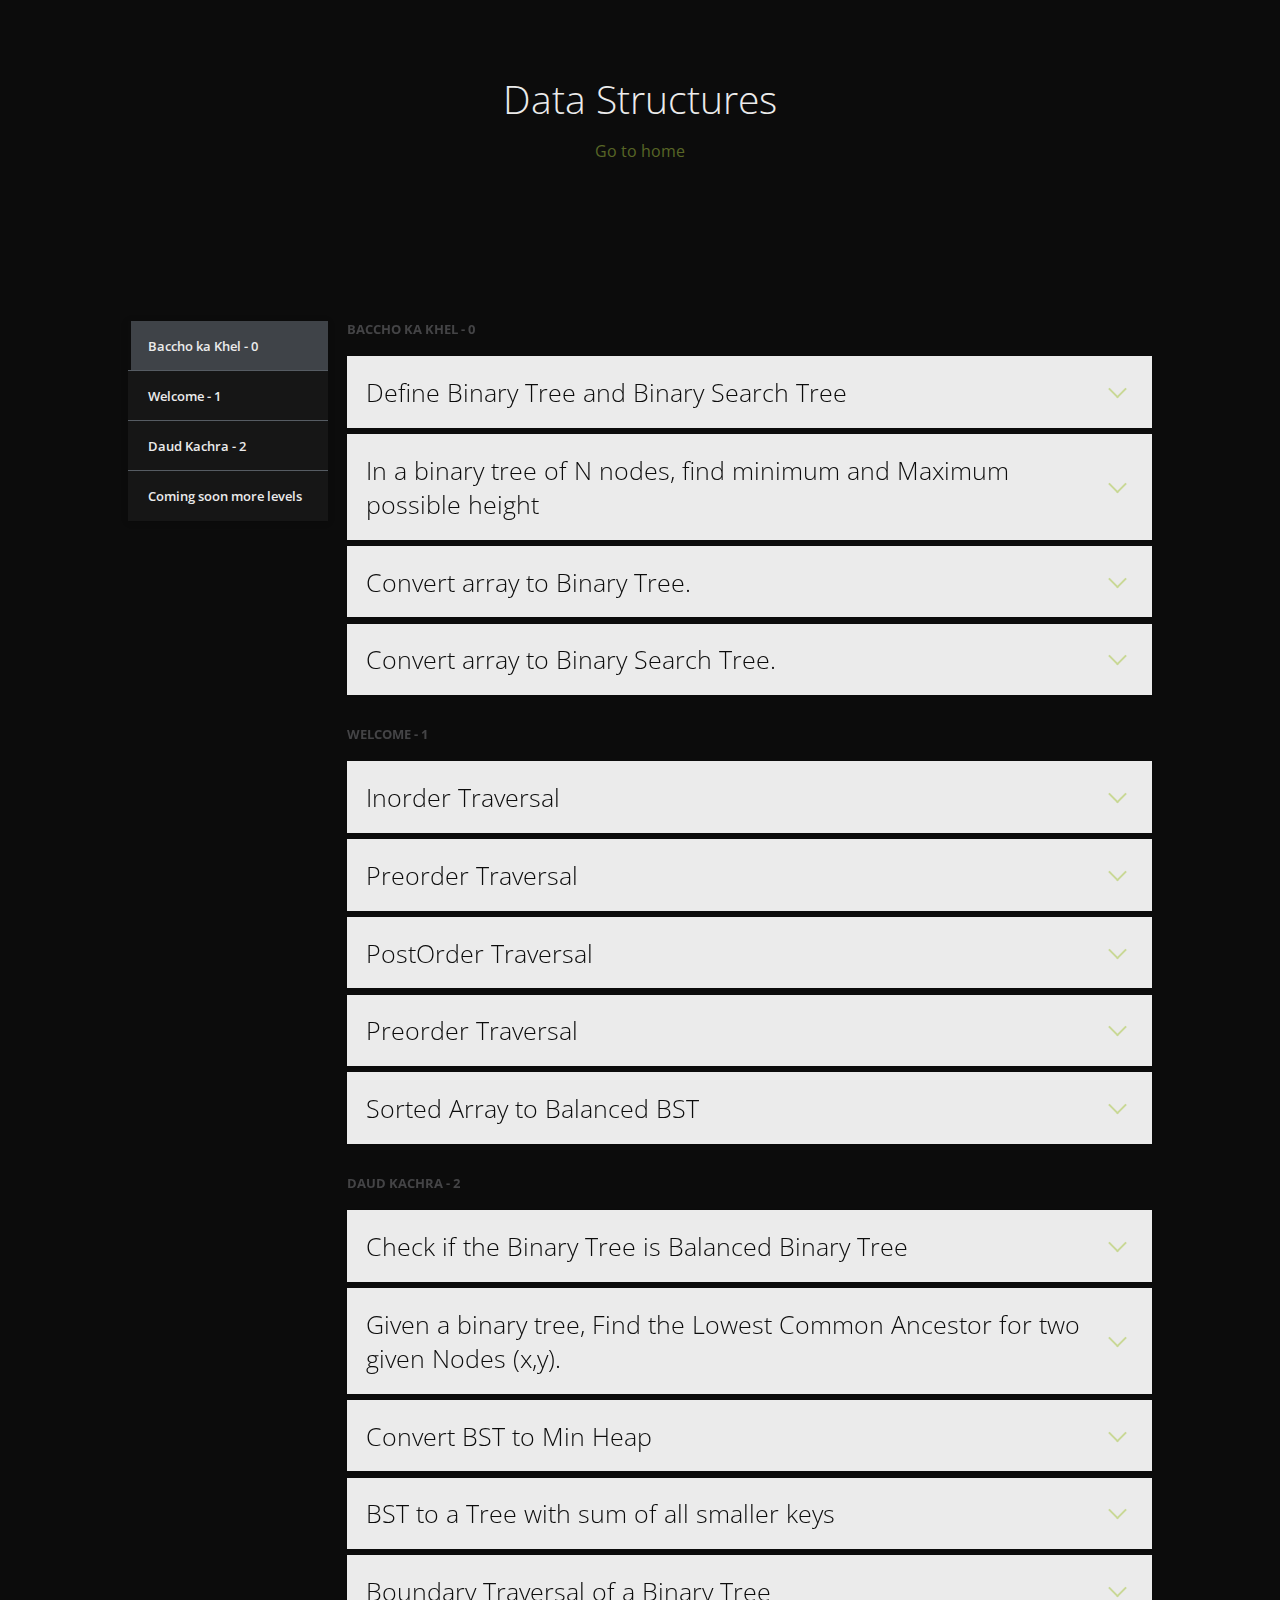
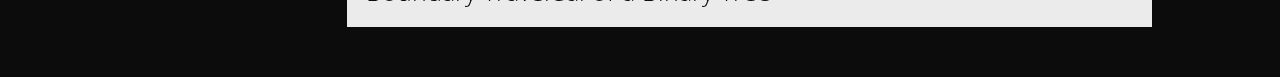
<file: components/ds/dsa-tree.html>
<!doctype html>
<html lang="en">
<head>
  <meta charset="UTF-8">
  <meta name="viewport" content="width=device-width, initial-scale=1">
  <script>document.getElementsByTagName("html")[0].className += " js";</script>
  <link rel="stylesheet" href="assets/css/style.css">
  <title>Everything Interview</title>
</head>
<body>
<header class="cd-header flex flex-column flex-center">
  <div class="text-component text-center">
    <h1>Data Structures</h1>
    <p><a class="cd-article-link" style="text-decoration: none;" href="../../index.html">Go to home</a></p>
  </div>
</header>

<section class="cd-faq js-cd-faq container max-width-md margin-top-lg margin-bottom-lg">
	<ul class="cd-faq__categories">
		<li><a class="cd-faq__category cd-faq__category-selected truncate" href="#basics">Baccho ka Khel - 0</a></li>
		<li><a class="cd-faq__category truncate" href="#mobile">Welcome - 1</a></li>
		<li><a class="cd-faq__category truncate" href="#account">Daud Kachra - 2</a></li>
		<li><a class="cd-faq__category truncate" href="#payments">Coming soon more levels</a></li>
	</ul> <!-- cd-faq__categories -->

	<div class="cd-faq__items">
		<ul id="basics" class="cd-faq__group">
			<li class="cd-faq__title"><h2>Baccho ka Khel - 0</h2></li>
			<li class="cd-faq__item">
				<a class="cd-faq__trigger" href="#0"><span>Define Binary Tree and Binary Search Tree</span></a>
				<div class="cd-faq__content">
          <div class="text-component">
            <p>Tell the difference between them too.</p>
          </div>
				</div> <!-- cd-faq__content -->
			</li>

			<li class="cd-faq__item">
				<a class="cd-faq__trigger" href="#0"><span>In a binary tree of N nodes, find <b>minimum</b> and <b>Maximum</b> possible height</span></a>
				<div class="cd-faq__content">
          <div class="text-component">
            <p>Hint: Formulas are given on GFG</p>
          </div>
				</div> <!-- cd-faq__content -->
			</li>

			<li class="cd-faq__item">
				<a class="cd-faq__trigger" href="#0"><span>Convert array to Binary Tree.</span></a>
				<div class="cd-faq__content">
          <div class="text-component">
            <p>Given an array int[] arr. Form a Binary Tree from the values of the array</p>
          </div>
				</div> <!-- cd-faq__content -->
			</li>

			<li class="cd-faq__item">
				<a class="cd-faq__trigger" href="#0"><span>Convert array to Binary Search Tree.</span></a>
				<div class="cd-faq__content">
          <div class="text-component">
            <p>Given an array int[] arr. Form a Binary Search Tree from the values of the array</p>
          </div>
				</div> <!-- cd-faq__content -->
			</li>
		</ul> <!-- cd-faq__group -->

		<ul id="mobile" class="cd-faq__group">
			<li class="cd-faq__title"><h2>Welcome  - 1 </h2></li>
			<li class="cd-faq__item">
				<a class="cd-faq__trigger" href="#0"><span>Inorder Traversal</span></a>
				<div class="cd-faq__content">
          <div class="text-component">
            <p>Given a BST, find inorder traversal and make a flow chart</p>
          </div>
				</div> <!-- cd-faq__content -->
			</li>

			<li class="cd-faq__item">
				<a class="cd-faq__trigger" href="#0"><span>Preorder Traversal</span></a>
				<div class="cd-faq__content">
          <div class="text-component">
            <p>Given a BST, find Preorder traversal and make a flow chart</p>
          </div>
				</div> <!-- cd-faq__content -->
			</li>

			<li class="cd-faq__item">
				<a class="cd-faq__trigger" href="#0"><span>PostOrder Traversal </span></a>
				<div class="cd-faq__content">
          <div class="text-component">
            <p>Given a BST, find Postorder traversal and make a flow chart</p>
          </div>
				</div> <!-- cd-faq__content -->
			</li>

			<li class="cd-faq__item">
				<a class="cd-faq__trigger" href="#0"><span>Preorder Traversal</span></a>
				<div class="cd-faq__content">
          <div class="text-component">
            <p>Given a BST, find Preorder traversal and make a flow chart</p>
          </div>
				</div> <!-- cd-faq__content -->
			</li>
			<li class="cd-faq__item">
				<a class="cd-faq__trigger" href="#0"><span>Sorted Array to Balanced BST</span></a>
				<div class="cd-faq__content">
          <div class="text-component">
            <p>Given a sorted array. Write a function that creates a Balanced Binary Search Tree using array elements.</p>
          </div>
				</div> <!-- cd-faq__content -->
			</li>
		</ul> <!-- cd-faq__group -->

		<ul id="account" class="cd-faq__group">
			<li class="cd-faq__title"><h2>Daud Kachra - 2</h2></li>
			<li class="cd-faq__item">
				<a class="cd-faq__trigger" href="#0"><span>Check if the Binary Tree is Balanced Binary Tree</span></a>
				<div class="cd-faq__content">
          <div class="text-component">
            <p> Check whether the given Binary Tree is a Balanced Binary Tree or not. A binary tree is balanced if, for all nodes in the tree, the difference between left and right subtree height is not more than 1.</p>
          </div>
				</div> <!-- cd-faq__content -->
			</li>

			<li class="cd-faq__item">
				<a class="cd-faq__trigger" href="#0"><span>Given a binary tree, Find the Lowest Common Ancestor for two given Nodes (x,y).</span></a>
				<div class="cd-faq__content">
          <div class="text-component">
            <p>Lowest Common Ancestor(LCA): The lowest common ancestor is defined between two nodes x and y as the lowest node in T that has both x and y as descendants (where we allow a node to be a descendant of itself.</p>
          </div>
				</div> <!-- cd-faq__content -->
			</li>

			<li class="cd-faq__item">
				<a class="cd-faq__trigger" href="#0"><span>Convert BST to Min Heap</span></a>
				<div class="cd-faq__content">
          <div class="text-component">
            <p>Given a binary search tree which is also a complete binary tree. The problem is to convert the given BST into a Min Heap with the condition that all the values in the left subtree of a node should be less than all the values in the right subtree of the node. This condition is applied on all the nodes in the so converted Min Heap. </p>
          </div>
				</div> <!-- cd-faq__content -->
			</li>

			<li class="cd-faq__item">
				<a class="cd-faq__trigger" href="#0"><span>BST to a Tree with sum of all smaller keys</span></a>
				<div class="cd-faq__content">
          <div class="text-component">
            <p>Given a Binary Search Tree(BST), convert it to a Binary Tree such that every key of the original BST is changed to key plus sum of all smaller keys in BST.
				Given a BST with N Nodes we have to convert into Binary Tree </p>
          </div>
				</div> <!-- cd-faq__content -->
			</li>
			<li class="cd-faq__item">
				<a class="cd-faq__trigger" href="#0"><span>Boundary Traversal of a Binary Tree</span></a>
				<div class="cd-faq__content">
          <div class="text-component">
            <p>Write a program for the Anti-Clockwise Boundary traversal of a binary tree.</p>
          </div>
				</div> <!-- cd-faq__content -->
			</li>
		</ul> <!-- cd-faq__group -->


		

		
	</div> 

	<a href="#0" class="cd-faq__close-panel text-replace">Close</a>
  
  <div class="cd-faq__overlay" aria-hidden="true"></div>
</section> <!-- cd-faq -->
<script src="assets/js/util.js"></script> <!-- util functions included in the CodyHouse framework -->
<script src="assets/js/main.js"></script> 
</body>
</html>
</file>
<file: components/ds/assets/css/style.css>
@import url("https://fonts.googleapis.com/css?family=Open+Sans:400,300,600,700");
*,
*::after,
*::before {
  box-sizing: inherit;
}
* {
  font: inherit;
}
html,
body,
div,
span,
applet,
object,
iframe,
h1,
h2,
h3,
h4,
h5,
h6,
p,
blockquote,
pre,
a,
abbr,
acronym,
address,
big,
cite,
code,
del,
dfn,
em,
img,
ins,
kbd,
q,
s,
samp,
small,
strike,
strong,
sub,
sup,
tt,
var,
b,
u,
i,
center,
dl,
dt,
dd,
ol,
ul,
li,
fieldset,
form,
label,
legend,
table,
caption,
tbody,
tfoot,
thead,
tr,
th,
td,
article,
aside,
canvas,
details,
embed,
figure,
figcaption,
footer,
header,
hgroup,
menu,
nav,
output,
ruby,
section,
summary,
time,
mark,
audio,
video,
hr {
  margin: 0;
  padding: 0;
  border: 0;
}
html {
  box-sizing: border-box;
}
body {
  background-color: hsl(0, 0%, 100%);
  background-color: var(--color-bg, white);
}
article,
aside,
details,
figcaption,
figure,
footer,
header,
hgroup,
menu,
nav,
section,
main,
form legend {
  display: block;
}
ol,
ul {
  list-style: none;
}
blockquote,
q {
  quotes: none;
}
button,
input,
textarea,
select {
  margin: 0;
}
.btn,
.form-control,
.link,
.reset {
  background-color: transparent;
  padding: 0;
  border: 0;
  border-radius: 0;
  color: inherit;
  line-height: inherit;
  -webkit-appearance: none;
  -moz-appearance: none;
  appearance: none;
}
select.form-control::-ms-expand {
  display: none;
}
textarea {
  resize: vertical;
  overflow: auto;
  vertical-align: top;
}
input::-ms-clear {
  display: none;
}
table {
  border-collapse: collapse;
  border-spacing: 0;
}
img,
video,
svg {
  max-width: 100%;
}
[data-theme] {
  background-color: #0c0c0c;
  background-color: var(--color-bg, #0c0c0c);
  color: hsl(240, 4%, 20%);
  color: var(--color-contrast-high, #313135);
}
:root {
  --space-unit: 1em;
  --space-xxxxs: calc(0.125 * var(--space-unit));
  --space-xxxs: calc(0.25 * var(--space-unit));
  --space-xxs: calc(0.375 * var(--space-unit));
  --space-xs: calc(0.5 * var(--space-unit));
  --space-sm: calc(0.75 * var(--space-unit));
  --space-md: calc(1.25 * var(--space-unit));
  --space-lg: calc(2 * var(--space-unit));
  --space-xl: calc(3.25 * var(--space-unit));
  --space-xxl: calc(5.25 * var(--space-unit));
  --space-xxxl: calc(8.5 * var(--space-unit));
  --space-xxxxl: calc(13.75 * var(--space-unit));
  --component-padding: var(--space-md);
}
:root {
  --max-width-xxs: 32rem;
  --max-width-xs: 38rem;
  --max-width-sm: 48rem;
  --max-width-md: 64rem;
  --max-width-lg: 80rem;
  --max-width-xl: 90rem;
  --max-width-xxl: 120rem;
}
.container {
  width: calc(100% - 1.25em);
  width: calc(100% - 2 * var(--component-padding));
  margin-left: auto;
  margin-right: auto;
}
.max-width-xxs {
  max-width: 32rem;
  max-width: var(--max-width-xxs);
}
.max-width-xs {
  max-width: 38rem;
  max-width: var(--max-width-xs);
}
.max-width-sm {
  max-width: 48rem;
  max-width: var(--max-width-sm);
}
.max-width-md {
  max-width: 64rem;
  max-width: var(--max-width-md);
}
.max-width-lg {
  max-width: 80rem;
  max-width: var(--max-width-lg);
}
.max-width-xl {
  max-width: 90rem;
  max-width: var(--max-width-xl);
}
.max-width-xxl {
  max-width: 120rem;
  max-width: var(--max-width-xxl);
}
.max-width-adaptive-sm {
  max-width: 38rem;
  max-width: var(--max-width-xs);
}
@media (min-width: 64rem) {
  .max-width-adaptive-sm {
    max-width: 48rem;
    max-width: var(--max-width-sm);
  }
}
.max-width-adaptive-md {
  max-width: 38rem;
  max-width: var(--max-width-xs);
}
@media (min-width: 64rem) {
  .max-width-adaptive-md {
    max-width: 64rem;
    max-width: var(--max-width-md);
  }
}
.max-width-adaptive,
.max-width-adaptive-lg {
  max-width: 38rem;
  max-width: var(--max-width-xs);
}
@media (min-width: 64rem) {
  .max-width-adaptive,
  .max-width-adaptive-lg {
    max-width: 64rem;
    max-width: var(--max-width-md);
  }
}
@media (min-width: 90rem) {
  .max-width-adaptive,
  .max-width-adaptive-lg {
    max-width: 80rem;
    max-width: var(--max-width-lg);
  }
}
.max-width-adaptive-xl {
  max-width: 38rem;
  max-width: var(--max-width-xs);
}
@media (min-width: 64rem) {
  .max-width-adaptive-xl {
    max-width: 64rem;
    max-width: var(--max-width-md);
  }
}
@media (min-width: 90rem) {
  .max-width-adaptive-xl {
    max-width: 90rem;
    max-width: var(--max-width-xl);
  }
}
.grid {
  --grid-gap: 0px;
  display: -ms-flexbox;
  display: flex;
  -ms-flex-wrap: wrap;
  flex-wrap: wrap;
}
.grid > * {
  -ms-flex-preferred-size: 100%;
  flex-basis: 100%;
}
[class*="grid-gap"] {
  margin-bottom: 1em * -1;
  margin-bottom: calc(var(--grid-gap, 1em) * -1);
  margin-right: 1em * -1;
  margin-right: calc(var(--grid-gap, 1em) * -1);
}
[class*="grid-gap"] > * {
  margin-bottom: 1em;
  margin-bottom: var(--grid-gap, 1em);
  margin-right: 1em;
  margin-right: var(--grid-gap, 1em);
}
.grid-gap-xxxxs {
  --grid-gap: var(--space-xxxxs);
}
.grid-gap-xxxs {
  --grid-gap: var(--space-xxxs);
}
.grid-gap-xxs {
  --grid-gap: var(--space-xxs);
}
.grid-gap-xs {
  --grid-gap: var(--space-xs);
}
.grid-gap-sm {
  --grid-gap: var(--space-sm);
}
.grid-gap-md {
  --grid-gap: var(--space-md);
}
.grid-gap-lg {
  --grid-gap: var(--space-lg);
}
.grid-gap-xl {
  --grid-gap: var(--space-xl);
}
.grid-gap-xxl {
  --grid-gap: var(--space-xxl);
}
.grid-gap-xxxl {
  --grid-gap: var(--space-xxxl);
}
.grid-gap-xxxxl {
  --grid-gap: var(--space-xxxxl);
}
.col {
  -ms-flex-positive: 1;
  flex-grow: 1;
  -ms-flex-preferred-size: 0;
  flex-basis: 0;
  max-width: 100%;
}
.col-1 {
  -ms-flex-preferred-size: calc(8.33% - 0.01px - 1em);
  -ms-flex-preferred-size: calc(8.33% - 0.01px - var(--grid-gap, 1em));
  flex-basis: calc(8.33% - 0.01px - 1em);
  flex-basis: calc(8.33% - 0.01px - var(--grid-gap, 1em));
  max-width: calc(8.33% - 0.01px - 1em);
  max-width: calc(8.33% - 0.01px - var(--grid-gap, 1em));
}
.col-2 {
  -ms-flex-preferred-size: calc(16.66% - 0.01px - 1em);
  -ms-flex-preferred-size: calc(16.66% - 0.01px - var(--grid-gap, 1em));
  flex-basis: calc(16.66% - 0.01px - 1em);
  flex-basis: calc(16.66% - 0.01px - var(--grid-gap, 1em));
  max-width: calc(16.66% - 0.01px - 1em);
  max-width: calc(16.66% - 0.01px - var(--grid-gap, 1em));
}
.col-3 {
  -ms-flex-preferred-size: calc(25% - 0.01px - 1em);
  -ms-flex-preferred-size: calc(25% - 0.01px - var(--grid-gap, 1em));
  flex-basis: calc(25% - 0.01px - 1em);
  flex-basis: calc(25% - 0.01px - var(--grid-gap, 1em));
  max-width: calc(25% - 0.01px - 1em);
  max-width: calc(25% - 0.01px - var(--grid-gap, 1em));
}
.col-4 {
  -ms-flex-preferred-size: calc(33.33% - 0.01px - 1em);
  -ms-flex-preferred-size: calc(33.33% - 0.01px - var(--grid-gap, 1em));
  flex-basis: calc(33.33% - 0.01px - 1em);
  flex-basis: calc(33.33% - 0.01px - var(--grid-gap, 1em));
  max-width: calc(33.33% - 0.01px - 1em);
  max-width: calc(33.33% - 0.01px - var(--grid-gap, 1em));
}
.col-5 {
  -ms-flex-preferred-size: calc(41.66% - 0.01px - 1em);
  -ms-flex-preferred-size: calc(41.66% - 0.01px - var(--grid-gap, 1em));
  flex-basis: calc(41.66% - 0.01px - 1em);
  flex-basis: calc(41.66% - 0.01px - var(--grid-gap, 1em));
  max-width: calc(41.66% - 0.01px - 1em);
  max-width: calc(41.66% - 0.01px - var(--grid-gap, 1em));
}
.col-6 {
  -ms-flex-preferred-size: calc(50% - 0.01px - 1em);
  -ms-flex-preferred-size: calc(50% - 0.01px - var(--grid-gap, 1em));
  flex-basis: calc(50% - 0.01px - 1em);
  flex-basis: calc(50% - 0.01px - var(--grid-gap, 1em));
  max-width: calc(50% - 0.01px - 1em);
  max-width: calc(50% - 0.01px - var(--grid-gap, 1em));
}
.col-7 {
  -ms-flex-preferred-size: calc(58.33% - 0.01px - 1em);
  -ms-flex-preferred-size: calc(58.33% - 0.01px - var(--grid-gap, 1em));
  flex-basis: calc(58.33% - 0.01px - 1em);
  flex-basis: calc(58.33% - 0.01px - var(--grid-gap, 1em));
  max-width: calc(58.33% - 0.01px - 1em);
  max-width: calc(58.33% - 0.01px - var(--grid-gap, 1em));
}
.col-8 {
  -ms-flex-preferred-size: calc(66.66% - 0.01px - 1em);
  -ms-flex-preferred-size: calc(66.66% - 0.01px - var(--grid-gap, 1em));
  flex-basis: calc(66.66% - 0.01px - 1em);
  flex-basis: calc(66.66% - 0.01px - var(--grid-gap, 1em));
  max-width: calc(66.66% - 0.01px - 1em);
  max-width: calc(66.66% - 0.01px - var(--grid-gap, 1em));
}
.col-9 {
  -ms-flex-preferred-size: calc(75% - 0.01px - 1em);
  -ms-flex-preferred-size: calc(75% - 0.01px - var(--grid-gap, 1em));
  flex-basis: calc(75% - 0.01px - 1em);
  flex-basis: calc(75% - 0.01px - var(--grid-gap, 1em));
  max-width: calc(75% - 0.01px - 1em);
  max-width: calc(75% - 0.01px - var(--grid-gap, 1em));
}
.col-10 {
  -ms-flex-preferred-size: calc(83.33% - 0.01px - 1em);
  -ms-flex-preferred-size: calc(83.33% - 0.01px - var(--grid-gap, 1em));
  flex-basis: calc(83.33% - 0.01px - 1em);
  flex-basis: calc(83.33% - 0.01px - var(--grid-gap, 1em));
  max-width: calc(83.33% - 0.01px - 1em);
  max-width: calc(83.33% - 0.01px - var(--grid-gap, 1em));
}
.col-11 {
  -ms-flex-preferred-size: calc(91.66% - 0.01px - 1em);
  -ms-flex-preferred-size: calc(91.66% - 0.01px - var(--grid-gap, 1em));
  flex-basis: calc(91.66% - 0.01px - 1em);
  flex-basis: calc(91.66% - 0.01px - var(--grid-gap, 1em));
  max-width: calc(91.66% - 0.01px - 1em);
  max-width: calc(91.66% - 0.01px - var(--grid-gap, 1em));
}
.col-12 {
  -ms-flex-preferred-size: calc(100% - 0.01px - 1em);
  -ms-flex-preferred-size: calc(100% - 0.01px - var(--grid-gap, 1em));
  flex-basis: calc(100% - 0.01px - 1em);
  flex-basis: calc(100% - 0.01px - var(--grid-gap, 1em));
  max-width: calc(100% - 0.01px - 1em);
  max-width: calc(100% - 0.01px - var(--grid-gap, 1em));
}
@media (min-width: 32rem) {
  .col\@xs {
    -ms-flex-positive: 1;
    flex-grow: 1;
    -ms-flex-preferred-size: 0;
    flex-basis: 0;
    max-width: 100%;
  }
  .col-1\@xs {
    -ms-flex-preferred-size: calc(8.33% - 0.01px - 1em);
    -ms-flex-preferred-size: calc(8.33% - 0.01px - var(--grid-gap, 1em));
    flex-basis: calc(8.33% - 0.01px - 1em);
    flex-basis: calc(8.33% - 0.01px - var(--grid-gap, 1em));
    max-width: calc(8.33% - 0.01px - 1em);
    max-width: calc(8.33% - 0.01px - var(--grid-gap, 1em));
  }
  .col-2\@xs {
    -ms-flex-preferred-size: calc(16.66% - 0.01px - 1em);
    -ms-flex-preferred-size: calc(16.66% - 0.01px - var(--grid-gap, 1em));
    flex-basis: calc(16.66% - 0.01px - 1em);
    flex-basis: calc(16.66% - 0.01px - var(--grid-gap, 1em));
    max-width: calc(16.66% - 0.01px - 1em);
    max-width: calc(16.66% - 0.01px - var(--grid-gap, 1em));
  }
  .col-3\@xs {
    -ms-flex-preferred-size: calc(25% - 0.01px - 1em);
    -ms-flex-preferred-size: calc(25% - 0.01px - var(--grid-gap, 1em));
    flex-basis: calc(25% - 0.01px - 1em);
    flex-basis: calc(25% - 0.01px - var(--grid-gap, 1em));
    max-width: calc(25% - 0.01px - 1em);
    max-width: calc(25% - 0.01px - var(--grid-gap, 1em));
  }
  .col-4\@xs {
    -ms-flex-preferred-size: calc(33.33% - 0.01px - 1em);
    -ms-flex-preferred-size: calc(33.33% - 0.01px - var(--grid-gap, 1em));
    flex-basis: calc(33.33% - 0.01px - 1em);
    flex-basis: calc(33.33% - 0.01px - var(--grid-gap, 1em));
    max-width: calc(33.33% - 0.01px - 1em);
    max-width: calc(33.33% - 0.01px - var(--grid-gap, 1em));
  }
  .col-5\@xs {
    -ms-flex-preferred-size: calc(41.66% - 0.01px - 1em);
    -ms-flex-preferred-size: calc(41.66% - 0.01px - var(--grid-gap, 1em));
    flex-basis: calc(41.66% - 0.01px - 1em);
    flex-basis: calc(41.66% - 0.01px - var(--grid-gap, 1em));
    max-width: calc(41.66% - 0.01px - 1em);
    max-width: calc(41.66% - 0.01px - var(--grid-gap, 1em));
  }
  .col-6\@xs {
    -ms-flex-preferred-size: calc(50% - 0.01px - 1em);
    -ms-flex-preferred-size: calc(50% - 0.01px - var(--grid-gap, 1em));
    flex-basis: calc(50% - 0.01px - 1em);
    flex-basis: calc(50% - 0.01px - var(--grid-gap, 1em));
    max-width: calc(50% - 0.01px - 1em);
    max-width: calc(50% - 0.01px - var(--grid-gap, 1em));
  }
  .col-7\@xs {
    -ms-flex-preferred-size: calc(58.33% - 0.01px - 1em);
    -ms-flex-preferred-size: calc(58.33% - 0.01px - var(--grid-gap, 1em));
    flex-basis: calc(58.33% - 0.01px - 1em);
    flex-basis: calc(58.33% - 0.01px - var(--grid-gap, 1em));
    max-width: calc(58.33% - 0.01px - 1em);
    max-width: calc(58.33% - 0.01px - var(--grid-gap, 1em));
  }
  .col-8\@xs {
    -ms-flex-preferred-size: calc(66.66% - 0.01px - 1em);
    -ms-flex-preferred-size: calc(66.66% - 0.01px - var(--grid-gap, 1em));
    flex-basis: calc(66.66% - 0.01px - 1em);
    flex-basis: calc(66.66% - 0.01px - var(--grid-gap, 1em));
    max-width: calc(66.66% - 0.01px - 1em);
    max-width: calc(66.66% - 0.01px - var(--grid-gap, 1em));
  }
  .col-9\@xs {
    -ms-flex-preferred-size: calc(75% - 0.01px - 1em);
    -ms-flex-preferred-size: calc(75% - 0.01px - var(--grid-gap, 1em));
    flex-basis: calc(75% - 0.01px - 1em);
    flex-basis: calc(75% - 0.01px - var(--grid-gap, 1em));
    max-width: calc(75% - 0.01px - 1em);
    max-width: calc(75% - 0.01px - var(--grid-gap, 1em));
  }
  .col-10\@xs {
    -ms-flex-preferred-size: calc(83.33% - 0.01px - 1em);
    -ms-flex-preferred-size: calc(83.33% - 0.01px - var(--grid-gap, 1em));
    flex-basis: calc(83.33% - 0.01px - 1em);
    flex-basis: calc(83.33% - 0.01px - var(--grid-gap, 1em));
    max-width: calc(83.33% - 0.01px - 1em);
    max-width: calc(83.33% - 0.01px - var(--grid-gap, 1em));
  }
  .col-11\@xs {
    -ms-flex-preferred-size: calc(91.66% - 0.01px - 1em);
    -ms-flex-preferred-size: calc(91.66% - 0.01px - var(--grid-gap, 1em));
    flex-basis: calc(91.66% - 0.01px - 1em);
    flex-basis: calc(91.66% - 0.01px - var(--grid-gap, 1em));
    max-width: calc(91.66% - 0.01px - 1em);
    max-width: calc(91.66% - 0.01px - var(--grid-gap, 1em));
  }
  .col-12\@xs {
    -ms-flex-preferred-size: calc(100% - 0.01px - 1em);
    -ms-flex-preferred-size: calc(100% - 0.01px - var(--grid-gap, 1em));
    flex-basis: calc(100% - 0.01px - 1em);
    flex-basis: calc(100% - 0.01px - var(--grid-gap, 1em));
    max-width: calc(100% - 0.01px - 1em);
    max-width: calc(100% - 0.01px - var(--grid-gap, 1em));
  }
}
@media (min-width: 48rem) {
  .col\@sm {
    -ms-flex-positive: 1;
    flex-grow: 1;
    -ms-flex-preferred-size: 0;
    flex-basis: 0;
    max-width: 100%;
  }
  .col-1\@sm {
    -ms-flex-preferred-size: calc(8.33% - 0.01px - 1em);
    -ms-flex-preferred-size: calc(8.33% - 0.01px - var(--grid-gap, 1em));
    flex-basis: calc(8.33% - 0.01px - 1em);
    flex-basis: calc(8.33% - 0.01px - var(--grid-gap, 1em));
    max-width: calc(8.33% - 0.01px - 1em);
    max-width: calc(8.33% - 0.01px - var(--grid-gap, 1em));
  }
  .col-2\@sm {
    -ms-flex-preferred-size: calc(16.66% - 0.01px - 1em);
    -ms-flex-preferred-size: calc(16.66% - 0.01px - var(--grid-gap, 1em));
    flex-basis: calc(16.66% - 0.01px - 1em);
    flex-basis: calc(16.66% - 0.01px - var(--grid-gap, 1em));
    max-width: calc(16.66% - 0.01px - 1em);
    max-width: calc(16.66% - 0.01px - var(--grid-gap, 1em));
  }
  .col-3\@sm {
    -ms-flex-preferred-size: calc(25% - 0.01px - 1em);
    -ms-flex-preferred-size: calc(25% - 0.01px - var(--grid-gap, 1em));
    flex-basis: calc(25% - 0.01px - 1em);
    flex-basis: calc(25% - 0.01px - var(--grid-gap, 1em));
    max-width: calc(25% - 0.01px - 1em);
    max-width: calc(25% - 0.01px - var(--grid-gap, 1em));
  }
  .col-4\@sm {
    -ms-flex-preferred-size: calc(33.33% - 0.01px - 1em);
    -ms-flex-preferred-size: calc(33.33% - 0.01px - var(--grid-gap, 1em));
    flex-basis: calc(33.33% - 0.01px - 1em);
    flex-basis: calc(33.33% - 0.01px - var(--grid-gap, 1em));
    max-width: calc(33.33% - 0.01px - 1em);
    max-width: calc(33.33% - 0.01px - var(--grid-gap, 1em));
  }
  .col-5\@sm {
    -ms-flex-preferred-size: calc(41.66% - 0.01px - 1em);
    -ms-flex-preferred-size: calc(41.66% - 0.01px - var(--grid-gap, 1em));
    flex-basis: calc(41.66% - 0.01px - 1em);
    flex-basis: calc(41.66% - 0.01px - var(--grid-gap, 1em));
    max-width: calc(41.66% - 0.01px - 1em);
    max-width: calc(41.66% - 0.01px - var(--grid-gap, 1em));
  }
  .col-6\@sm {
    -ms-flex-preferred-size: calc(50% - 0.01px - 1em);
    -ms-flex-preferred-size: calc(50% - 0.01px - var(--grid-gap, 1em));
    flex-basis: calc(50% - 0.01px - 1em);
    flex-basis: calc(50% - 0.01px - var(--grid-gap, 1em));
    max-width: calc(50% - 0.01px - 1em);
    max-width: calc(50% - 0.01px - var(--grid-gap, 1em));
  }
  .col-7\@sm {
    -ms-flex-preferred-size: calc(58.33% - 0.01px - 1em);
    -ms-flex-preferred-size: calc(58.33% - 0.01px - var(--grid-gap, 1em));
    flex-basis: calc(58.33% - 0.01px - 1em);
    flex-basis: calc(58.33% - 0.01px - var(--grid-gap, 1em));
    max-width: calc(58.33% - 0.01px - 1em);
    max-width: calc(58.33% - 0.01px - var(--grid-gap, 1em));
  }
  .col-8\@sm {
    -ms-flex-preferred-size: calc(66.66% - 0.01px - 1em);
    -ms-flex-preferred-size: calc(66.66% - 0.01px - var(--grid-gap, 1em));
    flex-basis: calc(66.66% - 0.01px - 1em);
    flex-basis: calc(66.66% - 0.01px - var(--grid-gap, 1em));
    max-width: calc(66.66% - 0.01px - 1em);
    max-width: calc(66.66% - 0.01px - var(--grid-gap, 1em));
  }
  .col-9\@sm {
    -ms-flex-preferred-size: calc(75% - 0.01px - 1em);
    -ms-flex-preferred-size: calc(75% - 0.01px - var(--grid-gap, 1em));
    flex-basis: calc(75% - 0.01px - 1em);
    flex-basis: calc(75% - 0.01px - var(--grid-gap, 1em));
    max-width: calc(75% - 0.01px - 1em);
    max-width: calc(75% - 0.01px - var(--grid-gap, 1em));
  }
  .col-10\@sm {
    -ms-flex-preferred-size: calc(83.33% - 0.01px - 1em);
    -ms-flex-preferred-size: calc(83.33% - 0.01px - var(--grid-gap, 1em));
    flex-basis: calc(83.33% - 0.01px - 1em);
    flex-basis: calc(83.33% - 0.01px - var(--grid-gap, 1em));
    max-width: calc(83.33% - 0.01px - 1em);
    max-width: calc(83.33% - 0.01px - var(--grid-gap, 1em));
  }
  .col-11\@sm {
    -ms-flex-preferred-size: calc(91.66% - 0.01px - 1em);
    -ms-flex-preferred-size: calc(91.66% - 0.01px - var(--grid-gap, 1em));
    flex-basis: calc(91.66% - 0.01px - 1em);
    flex-basis: calc(91.66% - 0.01px - var(--grid-gap, 1em));
    max-width: calc(91.66% - 0.01px - 1em);
    max-width: calc(91.66% - 0.01px - var(--grid-gap, 1em));
  }
  .col-12\@sm {
    -ms-flex-preferred-size: calc(100% - 0.01px - 1em);
    -ms-flex-preferred-size: calc(100% - 0.01px - var(--grid-gap, 1em));
    flex-basis: calc(100% - 0.01px - 1em);
    flex-basis: calc(100% - 0.01px - var(--grid-gap, 1em));
    max-width: calc(100% - 0.01px - 1em);
    max-width: calc(100% - 0.01px - var(--grid-gap, 1em));
  }
}
@media (min-width: 64rem) {
  .col\@md {
    -ms-flex-positive: 1;
    flex-grow: 1;
    -ms-flex-preferred-size: 0;
    flex-basis: 0;
    max-width: 100%;
  }
  .col-1\@md {
    -ms-flex-preferred-size: calc(8.33% - 0.01px - 1em);
    -ms-flex-preferred-size: calc(8.33% - 0.01px - var(--grid-gap, 1em));
    flex-basis: calc(8.33% - 0.01px - 1em);
    flex-basis: calc(8.33% - 0.01px - var(--grid-gap, 1em));
    max-width: calc(8.33% - 0.01px - 1em);
    max-width: calc(8.33% - 0.01px - var(--grid-gap, 1em));
  }
  .col-2\@md {
    -ms-flex-preferred-size: calc(16.66% - 0.01px - 1em);
    -ms-flex-preferred-size: calc(16.66% - 0.01px - var(--grid-gap, 1em));
    flex-basis: calc(16.66% - 0.01px - 1em);
    flex-basis: calc(16.66% - 0.01px - var(--grid-gap, 1em));
    max-width: calc(16.66% - 0.01px - 1em);
    max-width: calc(16.66% - 0.01px - var(--grid-gap, 1em));
  }
  .col-3\@md {
    -ms-flex-preferred-size: calc(25% - 0.01px - 1em);
    -ms-flex-preferred-size: calc(25% - 0.01px - var(--grid-gap, 1em));
    flex-basis: calc(25% - 0.01px - 1em);
    flex-basis: calc(25% - 0.01px - var(--grid-gap, 1em));
    max-width: calc(25% - 0.01px - 1em);
    max-width: calc(25% - 0.01px - var(--grid-gap, 1em));
  }
  .col-4\@md {
    -ms-flex-preferred-size: calc(33.33% - 0.01px - 1em);
    -ms-flex-preferred-size: calc(33.33% - 0.01px - var(--grid-gap, 1em));
    flex-basis: calc(33.33% - 0.01px - 1em);
    flex-basis: calc(33.33% - 0.01px - var(--grid-gap, 1em));
    max-width: calc(33.33% - 0.01px - 1em);
    max-width: calc(33.33% - 0.01px - var(--grid-gap, 1em));
  }
  .col-5\@md {
    -ms-flex-preferred-size: calc(41.66% - 0.01px - 1em);
    -ms-flex-preferred-size: calc(41.66% - 0.01px - var(--grid-gap, 1em));
    flex-basis: calc(41.66% - 0.01px - 1em);
    flex-basis: calc(41.66% - 0.01px - var(--grid-gap, 1em));
    max-width: calc(41.66% - 0.01px - 1em);
    max-width: calc(41.66% - 0.01px - var(--grid-gap, 1em));
  }
  .col-6\@md {
    -ms-flex-preferred-size: calc(50% - 0.01px - 1em);
    -ms-flex-preferred-size: calc(50% - 0.01px - var(--grid-gap, 1em));
    flex-basis: calc(50% - 0.01px - 1em);
    flex-basis: calc(50% - 0.01px - var(--grid-gap, 1em));
    max-width: calc(50% - 0.01px - 1em);
    max-width: calc(50% - 0.01px - var(--grid-gap, 1em));
  }
  .col-7\@md {
    -ms-flex-preferred-size: calc(58.33% - 0.01px - 1em);
    -ms-flex-preferred-size: calc(58.33% - 0.01px - var(--grid-gap, 1em));
    flex-basis: calc(58.33% - 0.01px - 1em);
    flex-basis: calc(58.33% - 0.01px - var(--grid-gap, 1em));
    max-width: calc(58.33% - 0.01px - 1em);
    max-width: calc(58.33% - 0.01px - var(--grid-gap, 1em));
  }
  .col-8\@md {
    -ms-flex-preferred-size: calc(66.66% - 0.01px - 1em);
    -ms-flex-preferred-size: calc(66.66% - 0.01px - var(--grid-gap, 1em));
    flex-basis: calc(66.66% - 0.01px - 1em);
    flex-basis: calc(66.66% - 0.01px - var(--grid-gap, 1em));
    max-width: calc(66.66% - 0.01px - 1em);
    max-width: calc(66.66% - 0.01px - var(--grid-gap, 1em));
  }
  .col-9\@md {
    -ms-flex-preferred-size: calc(75% - 0.01px - 1em);
    -ms-flex-preferred-size: calc(75% - 0.01px - var(--grid-gap, 1em));
    flex-basis: calc(75% - 0.01px - 1em);
    flex-basis: calc(75% - 0.01px - var(--grid-gap, 1em));
    max-width: calc(75% - 0.01px - 1em);
    max-width: calc(75% - 0.01px - var(--grid-gap, 1em));
  }
  .col-10\@md {
    -ms-flex-preferred-size: calc(83.33% - 0.01px - 1em);
    -ms-flex-preferred-size: calc(83.33% - 0.01px - var(--grid-gap, 1em));
    flex-basis: calc(83.33% - 0.01px - 1em);
    flex-basis: calc(83.33% - 0.01px - var(--grid-gap, 1em));
    max-width: calc(83.33% - 0.01px - 1em);
    max-width: calc(83.33% - 0.01px - var(--grid-gap, 1em));
  }
  .col-11\@md {
    -ms-flex-preferred-size: calc(91.66% - 0.01px - 1em);
    -ms-flex-preferred-size: calc(91.66% - 0.01px - var(--grid-gap, 1em));
    flex-basis: calc(91.66% - 0.01px - 1em);
    flex-basis: calc(91.66% - 0.01px - var(--grid-gap, 1em));
    max-width: calc(91.66% - 0.01px - 1em);
    max-width: calc(91.66% - 0.01px - var(--grid-gap, 1em));
  }
  .col-12\@md {
    -ms-flex-preferred-size: calc(100% - 0.01px - 1em);
    -ms-flex-preferred-size: calc(100% - 0.01px - var(--grid-gap, 1em));
    flex-basis: calc(100% - 0.01px - 1em);
    flex-basis: calc(100% - 0.01px - var(--grid-gap, 1em));
    max-width: calc(100% - 0.01px - 1em);
    max-width: calc(100% - 0.01px - var(--grid-gap, 1em));
  }
}
@media (min-width: 80rem) {
  .col\@lg {
    -ms-flex-positive: 1;
    flex-grow: 1;
    -ms-flex-preferred-size: 0;
    flex-basis: 0;
    max-width: 100%;
  }
  .col-1\@lg {
    -ms-flex-preferred-size: calc(8.33% - 0.01px - 1em);
    -ms-flex-preferred-size: calc(8.33% - 0.01px - var(--grid-gap, 1em));
    flex-basis: calc(8.33% - 0.01px - 1em);
    flex-basis: calc(8.33% - 0.01px - var(--grid-gap, 1em));
    max-width: calc(8.33% - 0.01px - 1em);
    max-width: calc(8.33% - 0.01px - var(--grid-gap, 1em));
  }
  .col-2\@lg {
    -ms-flex-preferred-size: calc(16.66% - 0.01px - 1em);
    -ms-flex-preferred-size: calc(16.66% - 0.01px - var(--grid-gap, 1em));
    flex-basis: calc(16.66% - 0.01px - 1em);
    flex-basis: calc(16.66% - 0.01px - var(--grid-gap, 1em));
    max-width: calc(16.66% - 0.01px - 1em);
    max-width: calc(16.66% - 0.01px - var(--grid-gap, 1em));
  }
  .col-3\@lg {
    -ms-flex-preferred-size: calc(25% - 0.01px - 1em);
    -ms-flex-preferred-size: calc(25% - 0.01px - var(--grid-gap, 1em));
    flex-basis: calc(25% - 0.01px - 1em);
    flex-basis: calc(25% - 0.01px - var(--grid-gap, 1em));
    max-width: calc(25% - 0.01px - 1em);
    max-width: calc(25% - 0.01px - var(--grid-gap, 1em));
  }
  .col-4\@lg {
    -ms-flex-preferred-size: calc(33.33% - 0.01px - 1em);
    -ms-flex-preferred-size: calc(33.33% - 0.01px - var(--grid-gap, 1em));
    flex-basis: calc(33.33% - 0.01px - 1em);
    flex-basis: calc(33.33% - 0.01px - var(--grid-gap, 1em));
    max-width: calc(33.33% - 0.01px - 1em);
    max-width: calc(33.33% - 0.01px - var(--grid-gap, 1em));
  }
  .col-5\@lg {
    -ms-flex-preferred-size: calc(41.66% - 0.01px - 1em);
    -ms-flex-preferred-size: calc(41.66% - 0.01px - var(--grid-gap, 1em));
    flex-basis: calc(41.66% - 0.01px - 1em);
    flex-basis: calc(41.66% - 0.01px - var(--grid-gap, 1em));
    max-width: calc(41.66% - 0.01px - 1em);
    max-width: calc(41.66% - 0.01px - var(--grid-gap, 1em));
  }
  .col-6\@lg {
    -ms-flex-preferred-size: calc(50% - 0.01px - 1em);
    -ms-flex-preferred-size: calc(50% - 0.01px - var(--grid-gap, 1em));
    flex-basis: calc(50% - 0.01px - 1em);
    flex-basis: calc(50% - 0.01px - var(--grid-gap, 1em));
    max-width: calc(50% - 0.01px - 1em);
    max-width: calc(50% - 0.01px - var(--grid-gap, 1em));
  }
  .col-7\@lg {
    -ms-flex-preferred-size: calc(58.33% - 0.01px - 1em);
    -ms-flex-preferred-size: calc(58.33% - 0.01px - var(--grid-gap, 1em));
    flex-basis: calc(58.33% - 0.01px - 1em);
    flex-basis: calc(58.33% - 0.01px - var(--grid-gap, 1em));
    max-width: calc(58.33% - 0.01px - 1em);
    max-width: calc(58.33% - 0.01px - var(--grid-gap, 1em));
  }
  .col-8\@lg {
    -ms-flex-preferred-size: calc(66.66% - 0.01px - 1em);
    -ms-flex-preferred-size: calc(66.66% - 0.01px - var(--grid-gap, 1em));
    flex-basis: calc(66.66% - 0.01px - 1em);
    flex-basis: calc(66.66% - 0.01px - var(--grid-gap, 1em));
    max-width: calc(66.66% - 0.01px - 1em);
    max-width: calc(66.66% - 0.01px - var(--grid-gap, 1em));
  }
  .col-9\@lg {
    -ms-flex-preferred-size: calc(75% - 0.01px - 1em);
    -ms-flex-preferred-size: calc(75% - 0.01px - var(--grid-gap, 1em));
    flex-basis: calc(75% - 0.01px - 1em);
    flex-basis: calc(75% - 0.01px - var(--grid-gap, 1em));
    max-width: calc(75% - 0.01px - 1em);
    max-width: calc(75% - 0.01px - var(--grid-gap, 1em));
  }
  .col-10\@lg {
    -ms-flex-preferred-size: calc(83.33% - 0.01px - 1em);
    -ms-flex-preferred-size: calc(83.33% - 0.01px - var(--grid-gap, 1em));
    flex-basis: calc(83.33% - 0.01px - 1em);
    flex-basis: calc(83.33% - 0.01px - var(--grid-gap, 1em));
    max-width: calc(83.33% - 0.01px - 1em);
    max-width: calc(83.33% - 0.01px - var(--grid-gap, 1em));
  }
  .col-11\@lg {
    -ms-flex-preferred-size: calc(91.66% - 0.01px - 1em);
    -ms-flex-preferred-size: calc(91.66% - 0.01px - var(--grid-gap, 1em));
    flex-basis: calc(91.66% - 0.01px - 1em);
    flex-basis: calc(91.66% - 0.01px - var(--grid-gap, 1em));
    max-width: calc(91.66% - 0.01px - 1em);
    max-width: calc(91.66% - 0.01px - var(--grid-gap, 1em));
  }
  .col-12\@lg {
    -ms-flex-preferred-size: calc(100% - 0.01px - 1em);
    -ms-flex-preferred-size: calc(100% - 0.01px - var(--grid-gap, 1em));
    flex-basis: calc(100% - 0.01px - 1em);
    flex-basis: calc(100% - 0.01px - var(--grid-gap, 1em));
    max-width: calc(100% - 0.01px - 1em);
    max-width: calc(100% - 0.01px - var(--grid-gap, 1em));
  }
}
@media (min-width: 90rem) {
  .col\@xl {
    -ms-flex-positive: 1;
    flex-grow: 1;
    -ms-flex-preferred-size: 0;
    flex-basis: 0;
    max-width: 100%;
  }
  .col-1\@xl {
    -ms-flex-preferred-size: calc(8.33% - 0.01px - 1em);
    -ms-flex-preferred-size: calc(8.33% - 0.01px - var(--grid-gap, 1em));
    flex-basis: calc(8.33% - 0.01px - 1em);
    flex-basis: calc(8.33% - 0.01px - var(--grid-gap, 1em));
    max-width: calc(8.33% - 0.01px - 1em);
    max-width: calc(8.33% - 0.01px - var(--grid-gap, 1em));
  }
  .col-2\@xl {
    -ms-flex-preferred-size: calc(16.66% - 0.01px - 1em);
    -ms-flex-preferred-size: calc(16.66% - 0.01px - var(--grid-gap, 1em));
    flex-basis: calc(16.66% - 0.01px - 1em);
    flex-basis: calc(16.66% - 0.01px - var(--grid-gap, 1em));
    max-width: calc(16.66% - 0.01px - 1em);
    max-width: calc(16.66% - 0.01px - var(--grid-gap, 1em));
  }
  .col-3\@xl {
    -ms-flex-preferred-size: calc(25% - 0.01px - 1em);
    -ms-flex-preferred-size: calc(25% - 0.01px - var(--grid-gap, 1em));
    flex-basis: calc(25% - 0.01px - 1em);
    flex-basis: calc(25% - 0.01px - var(--grid-gap, 1em));
    max-width: calc(25% - 0.01px - 1em);
    max-width: calc(25% - 0.01px - var(--grid-gap, 1em));
  }
  .col-4\@xl {
    -ms-flex-preferred-size: calc(33.33% - 0.01px - 1em);
    -ms-flex-preferred-size: calc(33.33% - 0.01px - var(--grid-gap, 1em));
    flex-basis: calc(33.33% - 0.01px - 1em);
    flex-basis: calc(33.33% - 0.01px - var(--grid-gap, 1em));
    max-width: calc(33.33% - 0.01px - 1em);
    max-width: calc(33.33% - 0.01px - var(--grid-gap, 1em));
  }
  .col-5\@xl {
    -ms-flex-preferred-size: calc(41.66% - 0.01px - 1em);
    -ms-flex-preferred-size: calc(41.66% - 0.01px - var(--grid-gap, 1em));
    flex-basis: calc(41.66% - 0.01px - 1em);
    flex-basis: calc(41.66% - 0.01px - var(--grid-gap, 1em));
    max-width: calc(41.66% - 0.01px - 1em);
    max-width: calc(41.66% - 0.01px - var(--grid-gap, 1em));
  }
  .col-6\@xl {
    -ms-flex-preferred-size: calc(50% - 0.01px - 1em);
    -ms-flex-preferred-size: calc(50% - 0.01px - var(--grid-gap, 1em));
    flex-basis: calc(50% - 0.01px - 1em);
    flex-basis: calc(50% - 0.01px - var(--grid-gap, 1em));
    max-width: calc(50% - 0.01px - 1em);
    max-width: calc(50% - 0.01px - var(--grid-gap, 1em));
  }
  .col-7\@xl {
    -ms-flex-preferred-size: calc(58.33% - 0.01px - 1em);
    -ms-flex-preferred-size: calc(58.33% - 0.01px - var(--grid-gap, 1em));
    flex-basis: calc(58.33% - 0.01px - 1em);
    flex-basis: calc(58.33% - 0.01px - var(--grid-gap, 1em));
    max-width: calc(58.33% - 0.01px - 1em);
    max-width: calc(58.33% - 0.01px - var(--grid-gap, 1em));
  }
  .col-8\@xl {
    -ms-flex-preferred-size: calc(66.66% - 0.01px - 1em);
    -ms-flex-preferred-size: calc(66.66% - 0.01px - var(--grid-gap, 1em));
    flex-basis: calc(66.66% - 0.01px - 1em);
    flex-basis: calc(66.66% - 0.01px - var(--grid-gap, 1em));
    max-width: calc(66.66% - 0.01px - 1em);
    max-width: calc(66.66% - 0.01px - var(--grid-gap, 1em));
  }
  .col-9\@xl {
    -ms-flex-preferred-size: calc(75% - 0.01px - 1em);
    -ms-flex-preferred-size: calc(75% - 0.01px - var(--grid-gap, 1em));
    flex-basis: calc(75% - 0.01px - 1em);
    flex-basis: calc(75% - 0.01px - var(--grid-gap, 1em));
    max-width: calc(75% - 0.01px - 1em);
    max-width: calc(75% - 0.01px - var(--grid-gap, 1em));
  }
  .col-10\@xl {
    -ms-flex-preferred-size: calc(83.33% - 0.01px - 1em);
    -ms-flex-preferred-size: calc(83.33% - 0.01px - var(--grid-gap, 1em));
    flex-basis: calc(83.33% - 0.01px - 1em);
    flex-basis: calc(83.33% - 0.01px - var(--grid-gap, 1em));
    max-width: calc(83.33% - 0.01px - 1em);
    max-width: calc(83.33% - 0.01px - var(--grid-gap, 1em));
  }
  .col-11\@xl {
    -ms-flex-preferred-size: calc(91.66% - 0.01px - 1em);
    -ms-flex-preferred-size: calc(91.66% - 0.01px - var(--grid-gap, 1em));
    flex-basis: calc(91.66% - 0.01px - 1em);
    flex-basis: calc(91.66% - 0.01px - var(--grid-gap, 1em));
    max-width: calc(91.66% - 0.01px - 1em);
    max-width: calc(91.66% - 0.01px - var(--grid-gap, 1em));
  }
  .col-12\@xl {
    -ms-flex-preferred-size: calc(100% - 0.01px - 1em);
    -ms-flex-preferred-size: calc(100% - 0.01px - var(--grid-gap, 1em));
    flex-basis: calc(100% - 0.01px - 1em);
    flex-basis: calc(100% - 0.01px - var(--grid-gap, 1em));
    max-width: calc(100% - 0.01px - 1em);
    max-width: calc(100% - 0.01px - var(--grid-gap, 1em));
  }
}
:root {
  --radius-sm: calc(var(--radius, 0.25em) / 2);
  --radius-md: var(--radius, 0.25em);
  --radius-lg: calc(var(--radius, 0.25em) * 2);
  --shadow-sm: 0 1px 2px rgba(0, 0, 0, 0.085), 0 1px 8px rgba(0, 0, 0, 0.1);
  --shadow-md: 0 1px 8px rgba(0, 0, 0, 0.1), 0 8px 24px rgba(0, 0, 0, 0.15);
  --shadow-lg: 0 1px 8px rgba(0, 0, 0, 0.1), 0 16px 48px rgba(0, 0, 0, 0.1),
    0 24px 60px rgba(0, 0, 0, 0.1);
  --bounce: cubic-bezier(0.175, 0.885, 0.32, 1.275);
  --ease-in-out: cubic-bezier(0.645, 0.045, 0.355, 1);
  --ease-in: cubic-bezier(0.55, 0.055, 0.675, 0.19);
  --ease-out: cubic-bezier(0.215, 0.61, 0.355, 1);
}
:root {
  --body-line-height: 1.4;
  --heading-line-height: 1.2;
}
body {
  font-size: 1em;
  font-size: var(--text-base-size, 1em);
  font-family: "Open Sans", sans-serif;
  font-family: var(--font-primary, sans-serif);
  color: hsl(240, 4%, 20%);
  color: var(--color-contrast-high, #313135);
}
h1,
h2,
h3,
h4 {
  color: hsl(240, 8%, 12%);
  color: var(--color-contrast-higher, #1c1c21);
  line-height: 1.2;
  line-height: var(--heading-line-height, 1.2);
}
.text-xxxl {
  font-size: 2.48832em;
  font-size: var(--text-xxxl, 2.488em);
}
h1,
.text-xxl {
  font-size: 2.0736em;
  font-size: var(--text-xxl, 2.074em);
}
h2,
.text-xl {
  font-size: 1.728em;
  font-size: var(--text-xl, 1.728em);
}
h3,
.text-lg {
  font-size: 1.44em;
  font-size: var(--text-lg, 1.44em);
}
h4,
.text-md {
  font-size: 1.2em;
  font-size: var(--text-md, 1.2em);
}
small,
.text-sm {
  font-size: 0.83333em;
  font-size: var(--text-sm, 0.833em);
}
.text-xs {
  font-size: 0.69444em;
  font-size: var(--text-xs, 0.694em);
}
a,
.link {
  color: hsl(220, 90%, 56%);
  color: var(--color-primary, #2a6df4);
  text-decoration: underline;
}
strong,
.text-bold {
  font-weight: bold;
}
s {
  text-decoration: line-through;
}
u,
.text-underline {
  text-decoration: underline;
}
.text-component {
  --component-body-line-height: calc(
    var(--body-line-height) * var(--line-height-multiplier, 1)
  );
  --component-heading-line-height: calc(
    var(--heading-line-height) * var(--line-height-multiplier, 1)
  );
}
.text-component h1,
.text-component h2,
.text-component h3,
.text-component h4 {
  line-height: 1.2;
  line-height: var(--component-heading-line-height, 1.2);
  margin-bottom: 0.25em;
  margin-bottom: calc(var(--space-xxxs) * var(--text-vspace-multiplier, 1));
}
.text-component h2,
.text-component h3,
.text-component h4 {
  margin-top: 0.75em;
  margin-top: calc(var(--space-sm) * var(--text-vspace-multiplier, 1));
}
.text-component p,
.text-component blockquote,
.text-component ul li,
.text-component ol li {
  line-height: 1.4;
  line-height: var(--component-body-line-height);
}
.text-component ul,
.text-component ol,
.text-component p,
.text-component blockquote,
.text-component .text-component__block {
  margin-bottom: 0.75em;
  margin-bottom: calc(var(--space-sm) * var(--text-vspace-multiplier, 1));
}
.text-component ul,
.text-component ol {
  padding-left: 1em;
}
.text-component ul {
  list-style-type: disc;
}
.text-component ol {
  list-style-type: decimal;
}
.text-component img {
  display: block;
  margin: 0 auto;
}
.text-component figcaption {
  text-align: center;
  margin-top: 0.5em;
  margin-top: var(--space-xs);
}
.text-component em {
  font-style: italic;
}
.text-component hr {
  margin-top: 2em;
  margin-top: calc(var(--space-lg) * var(--text-vspace-multiplier, 1));
  margin-bottom: 2em;
  margin-bottom: calc(var(--space-lg) * var(--text-vspace-multiplier, 1));
  margin-left: auto;
  margin-right: auto;
}
.text-component > *:first-child {
  margin-top: 0;
}
.text-component > *:last-child {
  margin-bottom: 0;
}
.text-component__block--full-width {
  width: 100vw;
  margin-left: calc(50% - 50vw);
}
@media (min-width: 48rem) {
  .text-component__block--left,
  .text-component__block--right {
    width: 45%;
  }
  .text-component__block--left img,
  .text-component__block--right img {
    width: 100%;
  }
  .text-component__block--left {
    float: left;
    margin-right: 0.75em;
    margin-right: calc(var(--space-sm) * var(--text-vspace-multiplier, 1));
  }
  .text-component__block--right {
    float: right;
    margin-left: 0.75em;
    margin-left: calc(var(--space-sm) * var(--text-vspace-multiplier, 1));
  }
}
@media (min-width: 90rem) {
  .text-component__block--outset {
    width: calc(100% + 10.5em);
    width: calc(100% + 2 * var(--space-xxl));
  }
  .text-component__block--outset img {
    width: 100%;
  }
  .text-component__block--outset:not(.text-component__block--right) {
    margin-left: -5.25em;
    margin-left: calc(-1 * var(--space-xxl));
  }
  .text-component__block--left,
  .text-component__block--right {
    width: 50%;
  }
  .text-component__block--right.text-component__block--outset {
    margin-right: -5.25em;
    margin-right: calc(-1 * var(--space-xxl));
  }
}
:root {
  --icon-xxs: 12px;
  --icon-xs: 16px;
  --icon-sm: 24px;
  --icon-md: 32px;
  --icon-lg: 48px;
  --icon-xl: 64px;
  --icon-xxl: 128px;
}
.icon {
  display: inline-block;
  color: inherit;
  fill: currentColor;
  height: 1em;
  width: 1em;
  line-height: 1;
  -ms-flex-negative: 0;
  flex-shrink: 0;
}
.icon--xxs {
  font-size: 12px;
  font-size: var(--icon-xxs);
}
.icon--xs {
  font-size: 16px;
  font-size: var(--icon-xs);
}
.icon--sm {
  font-size: 24px;
  font-size: var(--icon-sm);
}
.icon--md {
  font-size: 32px;
  font-size: var(--icon-md);
}
.icon--lg {
  font-size: 48px;
  font-size: var(--icon-lg);
}
.icon--xl {
  font-size: 64px;
  font-size: var(--icon-xl);
}
.icon--xxl {
  font-size: 128px;
  font-size: var(--icon-xxl);
}
.icon--is-spinning {
  -webkit-animation: icon-spin 1s infinite linear;
  animation: icon-spin 1s infinite linear;
}
@-webkit-keyframes icon-spin {
  0% {
    -webkit-transform: rotate(0deg);
    transform: rotate(0deg);
  }
  100% {
    -webkit-transform: rotate(360deg);
    transform: rotate(360deg);
  }
}
@keyframes icon-spin {
  0% {
    -webkit-transform: rotate(0deg);
    transform: rotate(0deg);
  }
  100% {
    -webkit-transform: rotate(360deg);
    transform: rotate(360deg);
  }
}
.icon use {
  color: inherit;
  fill: currentColor;
}
.btn {
  position: relative;
  display: -ms-inline-flexbox;
  display: inline-flex;
  -ms-flex-pack: center;
  justify-content: center;
  -ms-flex-align: center;
  align-items: center;
  white-space: nowrap;
  text-decoration: none;
  line-height: 1;
  font-size: 1em;
  font-size: var(--btn-font-size, 1em);
  padding-top: 0.5em;
  padding-top: var(--btn-padding-y, 0.5em);
  padding-bottom: 0.5em;
  padding-bottom: var(--btn-padding-y, 0.5em);
  padding-left: 0.75em;
  padding-left: var(--btn-padding-x, 0.75em);
  padding-right: 0.75em;
  padding-right: var(--btn-padding-x, 0.75em);
  border-radius: 0.25em;
  border-radius: var(--btn-radius, 0.25em);
}
.btn--primary {
  background-color: hsl(220, 90%, 56%);
  background-color: var(--color-primary, #2a6df4);
  color: hsl(0, 0%, 100%);
  color: var(--color-white, #fff);
}
.btn--subtle {
  background-color: hsl(240, 1%, 83%);
  background-color: var(--color-contrast-low, #d3d3d4);
  color: hsl(240, 8%, 12%);
  color: var(--color-contrast-higher, #1c1c21);
}
.btn--accent {
  background-color: hsl(355, 90%, 61%);
  background-color: var(--color-accent, #f54251);
  color: hsl(0, 0%, 100%);
  color: var(--color-white, #fff);
}
.btn--disabled {
  cursor: not-allowed;
}
.btn--sm {
  font-size: 0.8em;
  font-size: var(--btn-font-size-sm, 0.8em);
}
.btn--md {
  font-size: 1.2em;
  font-size: var(--btn-font-size-md, 1.2em);
}
.btn--lg {
  font-size: 1.4em;
  font-size: var(--btn-font-size-lg, 1.4em);
}
.btn--icon {
  padding: 0.5em;
  padding: var(--btn-padding-y, 0.5em);
}
.form-control {
  background-color: hsl(0, 0%, 100%);
  background-color: var(--color-bg, #f2f2f2);
  padding-top: 0.5em;
  padding-top: var(--form-control-padding-y, 0.5em);
  padding-bottom: 0.5em;
  padding-bottom: var(--form-control-padding-y, 0.5em);
  padding-left: 0.75em;
  padding-left: var(--form-control-padding-x, 0.75em);
  padding-right: 0.75em;
  padding-right: var(--form-control-padding-x, 0.75em);
  border-radius: 0.25em;
  border-radius: var(--form-control-radius, 0.25em);
}
.form-control::-webkit-input-placeholder {
  color: hsl(240, 1%, 48%);
  color: var(--color-contrast-medium, #79797c);
}
.form-control::-moz-placeholder {
  opacity: 1;
  color: hsl(240, 1%, 48%);
  color: var(--color-contrast-medium, #79797c);
}
.form-control:-ms-input-placeholder {
  color: hsl(240, 1%, 48%);
  color: var(--color-contrast-medium, #79797c);
}
.form-control:-moz-placeholder {
  color: hsl(240, 1%, 48%);
  color: var(--color-contrast-medium, #79797c);
}
.form-control[disabled],
.form-control[readonly] {
  cursor: not-allowed;
}
.form-legend {
  color: hsl(240, 8%, 12%);
  color: var(--color-contrast-higher, #1c1c21);
  line-height: 1.2;
  font-size: 1.2em;
  font-size: var(--text-md, 1.2em);
  margin-bottom: 0.375em;
  margin-bottom: var(--space-xxs);
}
.form-label {
  display: inline-block;
}
.form__msg-error {
  background-color: hsl(355, 90%, 61%);
  background-color: var(--color-error, #f54251);
  color: hsl(0, 0%, 100%);
  color: var(--color-white, #fff);
  font-size: 0.83333em;
  font-size: var(--text-sm, 0.833em);
  -webkit-font-smoothing: antialiased;
  -moz-osx-font-smoothing: grayscale;
  padding: 0.5em;
  padding: var(--space-xs);
  margin-top: 0.75em;
  margin-top: var(--space-sm);
  border-radius: 0.25em;
  border-radius: var(--radius-md, 0.25em);
  position: absolute;
  clip: rect(1px, 1px, 1px, 1px);
}
.form__msg-error::before {
  content: "";
  position: absolute;
  left: 0.75em;
  left: var(--space-sm);
  top: 0;
  -webkit-transform: translateY(-100%);
  -ms-transform: translateY(-100%);
  transform: translateY(-100%);
  width: 0;
  height: 0;
  border: 8px solid transparent;
  border-bottom-color: hsl(355, 90%, 61%);
  border-bottom-color: var(--color-error);
}
.form__msg-error--is-visible {
  position: relative;
  clip: auto;
}
.radio-list > *,
.checkbox-list > * {
  position: relative;
  display: -ms-flexbox;
  display: flex;
  -ms-flex-align: baseline;
  align-items: baseline;
  margin-bottom: 0.375em;
  margin-bottom: var(--space-xxs);
}
.radio-list > *:last-of-type,
.checkbox-list > *:last-of-type {
  margin-bottom: 0;
}
.radio-list label,
.checkbox-list label {
  line-height: 1.4;
  line-height: var(--body-line-height);
  -webkit-user-select: none;
  -moz-user-select: none;
  -ms-user-select: none;
  user-select: none;
}
.radio-list input,
.checkbox-list input {
  vertical-align: top;
  margin-right: 0.25em;
  margin-right: var(--space-xxxs);
  -ms-flex-negative: 0;
  flex-shrink: 0;
}
:root {
  --zindex-header: 2;
  --zindex-popover: 5;
  --zindex-fixed-element: 10;
  --zindex-overlay: 15;
}
@media not all and (min-width: 32rem) {
  .display\@xs {
    display: none !important;
  }
}
@media (min-width: 32rem) {
  .hide\@xs {
    display: none !important;
  }
}
@media not all and (min-width: 48rem) {
  .display\@sm {
    display: none !important;
  }
}
@media (min-width: 48rem) {
  .hide\@sm {
    display: none !important;
  }
}
@media not all and (min-width: 64rem) {
  .display\@md {
    display: none !important;
  }
}
@media (min-width: 64rem) {
  .hide\@md {
    display: none !important;
  }
}
@media not all and (min-width: 80rem) {
  .display\@lg {
    display: none !important;
  }
}
@media (min-width: 80rem) {
  .hide\@lg {
    display: none !important;
  }
}
@media not all and (min-width: 90rem) {
  .display\@xl {
    display: none !important;
  }
}
@media (min-width: 90rem) {
  .hide\@xl {
    display: none !important;
  }
}
:root {
  --display: block;
}
.is-visible {
  display: block !important;
  display: var(--display) !important;
}
.is-hidden {
  display: none !important;
}
.sr-only {
  position: absolute;
  clip: rect(1px, 1px, 1px, 1px);
  -webkit-clip-path: inset(50%);
  clip-path: inset(50%);
  width: 1px;
  height: 1px;
  overflow: hidden;
  padding: 0;
  border: 0;
  white-space: nowrap;
}
.flex {
  display: -ms-flexbox;
  display: flex;
}
.inline-flex {
  display: -ms-inline-flexbox;
  display: inline-flex;
}
.flex-wrap {
  -ms-flex-wrap: wrap;
  flex-wrap: wrap;
}
.flex-column {
  -ms-flex-direction: column;
  flex-direction: column;
}
.flex-row {
  -ms-flex-direction: row;
  flex-direction: row;
}
.flex-center {
  -ms-flex-pack: center;
  justify-content: center;
  -ms-flex-align: center;
  align-items: center;
}
.justify-start {
  -ms-flex-pack: start;
  justify-content: flex-start;
}
.justify-end {
  -ms-flex-pack: end;
  justify-content: flex-end;
}
.justify-center {
  -ms-flex-pack: center;
  justify-content: center;
}
.justify-between {
  -ms-flex-pack: justify;
  justify-content: space-between;
}
.items-center {
  -ms-flex-align: center;
  align-items: center;
}
.items-start {
  -ms-flex-align: start;
  align-items: flex-start;
}
.items-end {
  -ms-flex-align: end;
  align-items: flex-end;
}
@media (min-width: 32rem) {
  .flex-wrap\@xs {
    -ms-flex-wrap: wrap;
    flex-wrap: wrap;
  }
  .flex-column\@xs {
    -ms-flex-direction: column;
    flex-direction: column;
  }
  .flex-row\@xs {
    -ms-flex-direction: row;
    flex-direction: row;
  }
  .flex-center\@xs {
    -ms-flex-pack: center;
    justify-content: center;
    -ms-flex-align: center;
    align-items: center;
  }
  .justify-start\@xs {
    -ms-flex-pack: start;
    justify-content: flex-start;
  }
  .justify-end\@xs {
    -ms-flex-pack: end;
    justify-content: flex-end;
  }
  .justify-center\@xs {
    -ms-flex-pack: center;
    justify-content: center;
  }
  .justify-between\@xs {
    -ms-flex-pack: justify;
    justify-content: space-between;
  }
  .items-center\@xs {
    -ms-flex-align: center;
    align-items: center;
  }
  .items-start\@xs {
    -ms-flex-align: start;
    align-items: flex-start;
  }
  .items-end\@xs {
    -ms-flex-align: end;
    align-items: flex-end;
  }
}
@media (min-width: 48rem) {
  .flex-wrap\@sm {
    -ms-flex-wrap: wrap;
    flex-wrap: wrap;
  }
  .flex-column\@sm {
    -ms-flex-direction: column;
    flex-direction: column;
  }
  .flex-row\@sm {
    -ms-flex-direction: row;
    flex-direction: row;
  }
  .flex-center\@sm {
    -ms-flex-pack: center;
    justify-content: center;
    -ms-flex-align: center;
    align-items: center;
  }
  .justify-start\@sm {
    -ms-flex-pack: start;
    justify-content: flex-start;
  }
  .justify-end\@sm {
    -ms-flex-pack: end;
    justify-content: flex-end;
  }
  .justify-center\@sm {
    -ms-flex-pack: center;
    justify-content: center;
  }
  .justify-between\@sm {
    -ms-flex-pack: justify;
    justify-content: space-between;
  }
  .items-center\@sm {
    -ms-flex-align: center;
    align-items: center;
  }
  .items-start\@sm {
    -ms-flex-align: start;
    align-items: flex-start;
  }
  .items-end\@sm {
    -ms-flex-align: end;
    align-items: flex-end;
  }
}
@media (min-width: 64rem) {
  .flex-wrap\@md {
    -ms-flex-wrap: wrap;
    flex-wrap: wrap;
  }
  .flex-column\@md {
    -ms-flex-direction: column;
    flex-direction: column;
  }
  .flex-row\@md {
    -ms-flex-direction: row;
    flex-direction: row;
  }
  .flex-center\@md {
    -ms-flex-pack: center;
    justify-content: center;
    -ms-flex-align: center;
    align-items: center;
  }
  .justify-start\@md {
    -ms-flex-pack: start;
    justify-content: flex-start;
  }
  .justify-end\@md {
    -ms-flex-pack: end;
    justify-content: flex-end;
  }
  .justify-center\@md {
    -ms-flex-pack: center;
    justify-content: center;
  }
  .justify-between\@md {
    -ms-flex-pack: justify;
    justify-content: space-between;
  }
  .items-center\@md {
    -ms-flex-align: center;
    align-items: center;
  }
  .items-start\@md {
    -ms-flex-align: start;
    align-items: flex-start;
  }
  .items-end\@md {
    -ms-flex-align: end;
    align-items: flex-end;
  }
}
@media (min-width: 80rem) {
  .flex-wrap\@lg {
    -ms-flex-wrap: wrap;
    flex-wrap: wrap;
  }
  .flex-column\@lg {
    -ms-flex-direction: column;
    flex-direction: column;
  }
  .flex-row\@lg {
    -ms-flex-direction: row;
    flex-direction: row;
  }
  .flex-center\@lg {
    -ms-flex-pack: center;
    justify-content: center;
    -ms-flex-align: center;
    align-items: center;
  }
  .justify-start\@lg {
    -ms-flex-pack: start;
    justify-content: flex-start;
  }
  .justify-end\@lg {
    -ms-flex-pack: end;
    justify-content: flex-end;
  }
  .justify-center\@lg {
    -ms-flex-pack: center;
    justify-content: center;
  }
  .justify-between\@lg {
    -ms-flex-pack: justify;
    justify-content: space-between;
  }
  .items-center\@lg {
    -ms-flex-align: center;
    align-items: center;
  }
  .items-start\@lg {
    -ms-flex-align: start;
    align-items: flex-start;
  }
  .items-end\@lg {
    -ms-flex-align: end;
    align-items: flex-end;
  }
}
@media (min-width: 90rem) {
  .flex-wrap\@xl {
    -ms-flex-wrap: wrap;
    flex-wrap: wrap;
  }
  .flex-column\@xl {
    -ms-flex-direction: column;
    flex-direction: column;
  }
  .flex-row\@xl {
    -ms-flex-direction: row;
    flex-direction: row;
  }
  .flex-center\@xl {
    -ms-flex-pack: center;
    justify-content: center;
    -ms-flex-align: center;
    align-items: center;
  }
  .justify-start\@xl {
    -ms-flex-pack: start;
    justify-content: flex-start;
  }
  .justify-end\@xl {
    -ms-flex-pack: end;
    justify-content: flex-end;
  }
  .justify-center\@xl {
    -ms-flex-pack: center;
    justify-content: center;
  }
  .justify-between\@xl {
    -ms-flex-pack: justify;
    justify-content: space-between;
  }
  .items-center\@xl {
    -ms-flex-align: center;
    align-items: center;
  }
  .items-start\@xl {
    -ms-flex-align: start;
    align-items: flex-start;
  }
  .items-end\@xl {
    -ms-flex-align: end;
    align-items: flex-end;
  }
}
.flex-grow {
  -ms-flex-positive: 1;
  flex-grow: 1;
}
.flex-shrink-0 {
  -ms-flex-negative: 0;
  flex-shrink: 0;
}
.flex-gap-xxxs {
  margin-bottom: -0.25em;
  margin-bottom: calc(-1 * var(--space-xxxs));
  margin-right: -0.25em;
  margin-right: calc(-1 * var(--space-xxxs));
}
.flex-gap-xxxs > * {
  margin-bottom: 0.25em;
  margin-bottom: var(--space-xxxs);
  margin-right: 0.25em;
  margin-right: var(--space-xxxs);
}
.flex-gap-xxs {
  margin-bottom: -0.375em;
  margin-bottom: calc(-1 * var(--space-xxs));
  margin-right: -0.375em;
  margin-right: calc(-1 * var(--space-xxs));
}
.flex-gap-xxs > * {
  margin-bottom: 0.375em;
  margin-bottom: var(--space-xxs);
  margin-right: 0.375em;
  margin-right: var(--space-xxs);
}
.flex-gap-xs {
  margin-bottom: -0.5em;
  margin-bottom: calc(-1 * var(--space-xs));
  margin-right: -0.5em;
  margin-right: calc(-1 * var(--space-xs));
}
.flex-gap-xs > * {
  margin-bottom: 0.5em;
  margin-bottom: var(--space-xs);
  margin-right: 0.5em;
  margin-right: var(--space-xs);
}
.flex-gap-sm {
  margin-bottom: -0.75em;
  margin-bottom: calc(-1 * var(--space-sm));
  margin-right: -0.75em;
  margin-right: calc(-1 * var(--space-sm));
}
.flex-gap-sm > * {
  margin-bottom: 0.75em;
  margin-bottom: var(--space-sm);
  margin-right: 0.75em;
  margin-right: var(--space-sm);
}
.flex-gap-md {
  margin-bottom: -1.25em;
  margin-bottom: calc(-1 * var(--space-md));
  margin-right: -1.25em;
  margin-right: calc(-1 * var(--space-md));
}
.flex-gap-md > * {
  margin-bottom: 1.25em;
  margin-bottom: var(--space-md);
  margin-right: 1.25em;
  margin-right: var(--space-md);
}
.flex-gap-lg {
  margin-bottom: -2em;
  margin-bottom: calc(-1 * var(--space-lg));
  margin-right: -2em;
  margin-right: calc(-1 * var(--space-lg));
}
.flex-gap-lg > * {
  margin-bottom: 2em;
  margin-bottom: var(--space-lg);
  margin-right: 2em;
  margin-right: var(--space-lg);
}
.flex-gap-xl {
  margin-bottom: -3.25em;
  margin-bottom: calc(-1 * var(--space-xl));
  margin-right: -3.25em;
  margin-right: calc(-1 * var(--space-xl));
}
.flex-gap-xl > * {
  margin-bottom: 3.25em;
  margin-bottom: var(--space-xl);
  margin-right: 3.25em;
  margin-right: var(--space-xl);
}
.flex-gap-xxl {
  margin-bottom: -5.25em;
  margin-bottom: calc(-1 * var(--space-xxl));
  margin-right: -5.25em;
  margin-right: calc(-1 * var(--space-xxl));
}
.flex-gap-xxl > * {
  margin-bottom: 5.25em;
  margin-bottom: var(--space-xxl);
  margin-right: 5.25em;
  margin-right: var(--space-xxl);
}
.margin-xxxxs {
  margin: 0.125em;
  margin: var(--space-xxxxs);
}
.margin-xxxs {
  margin: 0.25em;
  margin: var(--space-xxxs);
}
.margin-xxs {
  margin: 0.375em;
  margin: var(--space-xxs);
}
.margin-xs {
  margin: 0.5em;
  margin: var(--space-xs);
}
.margin-sm {
  margin: 0.75em;
  margin: var(--space-sm);
}
.margin-md {
  margin: 1.25em;
  margin: var(--space-md);
}
.margin-lg {
  margin: 2em;
  margin: var(--space-lg);
}
.margin-xl {
  margin: 3.25em;
  margin: var(--space-xl);
}
.margin-xxl {
  margin: 5.25em;
  margin: var(--space-xxl);
}
.margin-xxxl {
  margin: 8.5em;
  margin: var(--space-xxxl);
}
.margin-xxxxl {
  margin: 13.75em;
  margin: var(--space-xxxxl);
}
.margin-auto {
  margin: auto;
}
.margin-top-xxxxs {
  margin-top: 0.125em;
  margin-top: var(--space-xxxxs);
}
.margin-top-xxxs {
  margin-top: 0.25em;
  margin-top: var(--space-xxxs);
}
.margin-top-xxs {
  margin-top: 0.375em;
  margin-top: var(--space-xxs);
}
.margin-top-xs {
  margin-top: 0.5em;
  margin-top: var(--space-xs);
}
.margin-top-sm {
  margin-top: 0.75em;
  margin-top: var(--space-sm);
}
.margin-top-md {
  margin-top: 1.25em;
  margin-top: var(--space-md);
}
.margin-top-lg {
  margin-top: 2em;
  margin-top: var(--space-lg);
}
.margin-top-xl {
  margin-top: 3.25em;
  margin-top: var(--space-xl);
}
.margin-top-xxl {
  margin-top: 5.25em;
  margin-top: var(--space-xxl);
}
.margin-top-xxxl {
  margin-top: 8.5em;
  margin-top: var(--space-xxxl);
}
.margin-top-xxxxl {
  margin-top: 13.75em;
  margin-top: var(--space-xxxxl);
}
.margin-top-auto {
  margin-top: auto;
}
.margin-bottom-xxxxs {
  margin-bottom: 0.125em;
  margin-bottom: var(--space-xxxxs);
}
.margin-bottom-xxxs {
  margin-bottom: 0.25em;
  margin-bottom: var(--space-xxxs);
}
.margin-bottom-xxs {
  margin-bottom: 0.375em;
  margin-bottom: var(--space-xxs);
}
.margin-bottom-xs {
  margin-bottom: 0.5em;
  margin-bottom: var(--space-xs);
}
.margin-bottom-sm {
  margin-bottom: 0.75em;
  margin-bottom: var(--space-sm);
}
.margin-bottom-md {
  margin-bottom: 1.25em;
  margin-bottom: var(--space-md);
}
.margin-bottom-lg {
  margin-bottom: 2em;
  margin-bottom: var(--space-lg);
}
.margin-bottom-xl {
  margin-bottom: 3.25em;
  margin-bottom: var(--space-xl);
}
.margin-bottom-xxl {
  margin-bottom: 5.25em;
  margin-bottom: var(--space-xxl);
}
.margin-bottom-xxxl {
  margin-bottom: 8.5em;
  margin-bottom: var(--space-xxxl);
}
.margin-bottom-xxxxl {
  margin-bottom: 13.75em;
  margin-bottom: var(--space-xxxxl);
}
.margin-bottom-auto {
  margin-bottom: auto;
}
.margin-right-xxxxs {
  margin-right: 0.125em;
  margin-right: var(--space-xxxxs);
}
.margin-right-xxxs {
  margin-right: 0.25em;
  margin-right: var(--space-xxxs);
}
.margin-right-xxs {
  margin-right: 0.375em;
  margin-right: var(--space-xxs);
}
.margin-right-xs {
  margin-right: 0.5em;
  margin-right: var(--space-xs);
}
.margin-right-sm {
  margin-right: 0.75em;
  margin-right: var(--space-sm);
}
.margin-right-md {
  margin-right: 1.25em;
  margin-right: var(--space-md);
}
.margin-right-lg {
  margin-right: 2em;
  margin-right: var(--space-lg);
}
.margin-right-xl {
  margin-right: 3.25em;
  margin-right: var(--space-xl);
}
.margin-right-xxl {
  margin-right: 5.25em;
  margin-right: var(--space-xxl);
}
.margin-right-xxxl {
  margin-right: 8.5em;
  margin-right: var(--space-xxxl);
}
.margin-right-xxxxl {
  margin-right: 13.75em;
  margin-right: var(--space-xxxxl);
}
.margin-right-auto {
  margin-right: auto;
}
.margin-left-xxxxs {
  margin-left: 0.125em;
  margin-left: var(--space-xxxxs);
}
.margin-left-xxxs {
  margin-left: 0.25em;
  margin-left: var(--space-xxxs);
}
.margin-left-xxs {
  margin-left: 0.375em;
  margin-left: var(--space-xxs);
}
.margin-left-xs {
  margin-left: 0.5em;
  margin-left: var(--space-xs);
}
.margin-left-sm {
  margin-left: 0.75em;
  margin-left: var(--space-sm);
}
.margin-left-md {
  margin-left: 1.25em;
  margin-left: var(--space-md);
}
.margin-left-lg {
  margin-left: 2em;
  margin-left: var(--space-lg);
}
.margin-left-xl {
  margin-left: 3.25em;
  margin-left: var(--space-xl);
}
.margin-left-xxl {
  margin-left: 5.25em;
  margin-left: var(--space-xxl);
}
.margin-left-xxxl {
  margin-left: 8.5em;
  margin-left: var(--space-xxxl);
}
.margin-left-xxxxl {
  margin-left: 13.75em;
  margin-left: var(--space-xxxxl);
}
.margin-left-auto {
  margin-left: auto;
}
.margin-x-xxxxs {
  margin-left: 0.125em;
  margin-left: var(--space-xxxxs);
  margin-right: 0.125em;
  margin-right: var(--space-xxxxs);
}
.margin-x-xxxs {
  margin-left: 0.25em;
  margin-left: var(--space-xxxs);
  margin-right: 0.25em;
  margin-right: var(--space-xxxs);
}
.margin-x-xxs {
  margin-left: 0.375em;
  margin-left: var(--space-xxs);
  margin-right: 0.375em;
  margin-right: var(--space-xxs);
}
.margin-x-xs {
  margin-left: 0.5em;
  margin-left: var(--space-xs);
  margin-right: 0.5em;
  margin-right: var(--space-xs);
}
.margin-x-sm {
  margin-left: 0.75em;
  margin-left: var(--space-sm);
  margin-right: 0.75em;
  margin-right: var(--space-sm);
}
.margin-x-md {
  margin-left: 1.25em;
  margin-left: var(--space-md);
  margin-right: 1.25em;
  margin-right: var(--space-md);
}
.margin-x-lg {
  margin-left: 2em;
  margin-left: var(--space-lg);
  margin-right: 2em;
  margin-right: var(--space-lg);
}
.margin-x-xl {
  margin-left: 3.25em;
  margin-left: var(--space-xl);
  margin-right: 3.25em;
  margin-right: var(--space-xl);
}
.margin-x-xxl {
  margin-left: 5.25em;
  margin-left: var(--space-xxl);
  margin-right: 5.25em;
  margin-right: var(--space-xxl);
}
.margin-x-xxxl {
  margin-left: 8.5em;
  margin-left: var(--space-xxxl);
  margin-right: 8.5em;
  margin-right: var(--space-xxxl);
}
.margin-x-xxxxl {
  margin-left: 13.75em;
  margin-left: var(--space-xxxxl);
  margin-right: 13.75em;
  margin-right: var(--space-xxxxl);
}
.margin-x-auto {
  margin-left: auto;
  margin-right: auto;
}
.margin-y-xxxxs {
  margin-top: 0.125em;
  margin-top: var(--space-xxxxs);
  margin-bottom: 0.125em;
  margin-bottom: var(--space-xxxxs);
}
.margin-y-xxxs {
  margin-top: 0.25em;
  margin-top: var(--space-xxxs);
  margin-bottom: 0.25em;
  margin-bottom: var(--space-xxxs);
}
.margin-y-xxs {
  margin-top: 0.375em;
  margin-top: var(--space-xxs);
  margin-bottom: 0.375em;
  margin-bottom: var(--space-xxs);
}
.margin-y-xs {
  margin-top: 0.5em;
  margin-top: var(--space-xs);
  margin-bottom: 0.5em;
  margin-bottom: var(--space-xs);
}
.margin-y-sm {
  margin-top: 0.75em;
  margin-top: var(--space-sm);
  margin-bottom: 0.75em;
  margin-bottom: var(--space-sm);
}
.margin-y-md {
  margin-top: 1.25em;
  margin-top: var(--space-md);
  margin-bottom: 1.25em;
  margin-bottom: var(--space-md);
}
.margin-y-lg {
  margin-top: 2em;
  margin-top: var(--space-lg);
  margin-bottom: 2em;
  margin-bottom: var(--space-lg);
}
.margin-y-xl {
  margin-top: 3.25em;
  margin-top: var(--space-xl);
  margin-bottom: 3.25em;
  margin-bottom: var(--space-xl);
}
.margin-y-xxl {
  margin-top: 5.25em;
  margin-top: var(--space-xxl);
  margin-bottom: 5.25em;
  margin-bottom: var(--space-xxl);
}
.margin-y-xxxl {
  margin-top: 8.5em;
  margin-top: var(--space-xxxl);
  margin-bottom: 8.5em;
  margin-bottom: var(--space-xxxl);
}
.margin-y-xxxxl {
  margin-top: 13.75em;
  margin-top: var(--space-xxxxl);
  margin-bottom: 13.75em;
  margin-bottom: var(--space-xxxxl);
}
.margin-y-auto {
  margin-top: auto;
  margin-bottom: auto;
}
@media not all and (min-width: 32rem) {
  .has-margin\@xs {
    margin: 0 !important;
  }
}
@media not all and (min-width: 48rem) {
  .has-margin\@sm {
    margin: 0 !important;
  }
}
@media not all and (min-width: 64rem) {
  .has-margin\@md {
    margin: 0 !important;
  }
}
@media not all and (min-width: 80rem) {
  .has-margin\@lg {
    margin: 0 !important;
  }
}
@media not all and (min-width: 90rem) {
  .has-margin\@xl {
    margin: 0 !important;
  }
}
.padding-md {
  padding: 1.25em;
  padding: var(--space-md);
}
.padding-xxxxs {
  padding: 0.125em;
  padding: var(--space-xxxxs);
}
.padding-xxxs {
  padding: 0.25em;
  padding: var(--space-xxxs);
}
.padding-xxs {
  padding: 0.375em;
  padding: var(--space-xxs);
}
.padding-xs {
  padding: 0.5em;
  padding: var(--space-xs);
}
.padding-sm {
  padding: 0.75em;
  padding: var(--space-sm);
}
.padding-lg {
  padding: 2em;
  padding: var(--space-lg);
}
.padding-xl {
  padding: 3.25em;
  padding: var(--space-xl);
}
.padding-xxl {
  padding: 5.25em;
  padding: var(--space-xxl);
}
.padding-xxxl {
  padding: 8.5em;
  padding: var(--space-xxxl);
}
.padding-xxxxl {
  padding: 13.75em;
  padding: var(--space-xxxxl);
}
.padding-component {
  padding: 1.25em;
  padding: var(--component-padding);
}
.padding-top-md {
  padding-top: 1.25em;
  padding-top: var(--space-md);
}
.padding-top-xxxxs {
  padding-top: 0.125em;
  padding-top: var(--space-xxxxs);
}
.padding-top-xxxs {
  padding-top: 0.25em;
  padding-top: var(--space-xxxs);
}
.padding-top-xxs {
  padding-top: 0.375em;
  padding-top: var(--space-xxs);
}
.padding-top-xs {
  padding-top: 0.5em;
  padding-top: var(--space-xs);
}
.padding-top-sm {
  padding-top: 0.75em;
  padding-top: var(--space-sm);
}
.padding-top-lg {
  padding-top: 2em;
  padding-top: var(--space-lg);
}
.padding-top-xl {
  padding-top: 3.25em;
  padding-top: var(--space-xl);
}
.padding-top-xxl {
  padding-top: 5.25em;
  padding-top: var(--space-xxl);
}
.padding-top-xxxl {
  padding-top: 8.5em;
  padding-top: var(--space-xxxl);
}
.padding-top-xxxxl {
  padding-top: 13.75em;
  padding-top: var(--space-xxxxl);
}
.padding-top-component {
  padding-top: 1.25em;
  padding-top: var(--component-padding);
}
.padding-bottom-md {
  padding-bottom: 1.25em;
  padding-bottom: var(--space-md);
}
.padding-bottom-xxxxs {
  padding-bottom: 0.125em;
  padding-bottom: var(--space-xxxxs);
}
.padding-bottom-xxxs {
  padding-bottom: 0.25em;
  padding-bottom: var(--space-xxxs);
}
.padding-bottom-xxs {
  padding-bottom: 0.375em;
  padding-bottom: var(--space-xxs);
}
.padding-bottom-xs {
  padding-bottom: 0.5em;
  padding-bottom: var(--space-xs);
}
.padding-bottom-sm {
  padding-bottom: 0.75em;
  padding-bottom: var(--space-sm);
}
.padding-bottom-lg {
  padding-bottom: 2em;
  padding-bottom: var(--space-lg);
}
.padding-bottom-xl {
  padding-bottom: 3.25em;
  padding-bottom: var(--space-xl);
}
.padding-bottom-xxl {
  padding-bottom: 5.25em;
  padding-bottom: var(--space-xxl);
}
.padding-bottom-xxxl {
  padding-bottom: 8.5em;
  padding-bottom: var(--space-xxxl);
}
.padding-bottom-xxxxl {
  padding-bottom: 13.75em;
  padding-bottom: var(--space-xxxxl);
}
.padding-bottom-component {
  padding-bottom: 1.25em;
  padding-bottom: var(--component-padding);
}
.padding-right-md {
  padding-right: 1.25em;
  padding-right: var(--space-md);
}
.padding-right-xxxxs {
  padding-right: 0.125em;
  padding-right: var(--space-xxxxs);
}
.padding-right-xxxs {
  padding-right: 0.25em;
  padding-right: var(--space-xxxs);
}
.padding-right-xxs {
  padding-right: 0.375em;
  padding-right: var(--space-xxs);
}
.padding-right-xs {
  padding-right: 0.5em;
  padding-right: var(--space-xs);
}
.padding-right-sm {
  padding-right: 0.75em;
  padding-right: var(--space-sm);
}
.padding-right-lg {
  padding-right: 2em;
  padding-right: var(--space-lg);
}
.padding-right-xl {
  padding-right: 3.25em;
  padding-right: var(--space-xl);
}
.padding-right-xxl {
  padding-right: 5.25em;
  padding-right: var(--space-xxl);
}
.padding-right-xxxl {
  padding-right: 8.5em;
  padding-right: var(--space-xxxl);
}
.padding-right-xxxxl {
  padding-right: 13.75em;
  padding-right: var(--space-xxxxl);
}
.padding-right-component {
  padding-right: 1.25em;
  padding-right: var(--component-padding);
}
.padding-left-md {
  padding-left: 1.25em;
  padding-left: var(--space-md);
}
.padding-left-xxxxs {
  padding-left: 0.125em;
  padding-left: var(--space-xxxxs);
}
.padding-left-xxxs {
  padding-left: 0.25em;
  padding-left: var(--space-xxxs);
}
.padding-left-xxs {
  padding-left: 0.375em;
  padding-left: var(--space-xxs);
}
.padding-left-xs {
  padding-left: 0.5em;
  padding-left: var(--space-xs);
}
.padding-left-sm {
  padding-left: 0.75em;
  padding-left: var(--space-sm);
}
.padding-left-lg {
  padding-left: 2em;
  padding-left: var(--space-lg);
}
.padding-left-xl {
  padding-left: 3.25em;
  padding-left: var(--space-xl);
}
.padding-left-xxl {
  padding-left: 5.25em;
  padding-left: var(--space-xxl);
}
.padding-left-xxxl {
  padding-left: 8.5em;
  padding-left: var(--space-xxxl);
}
.padding-left-xxxxl {
  padding-left: 13.75em;
  padding-left: var(--space-xxxxl);
}
.padding-left-component {
  padding-left: 1.25em;
  padding-left: var(--component-padding);
}
.padding-x-md {
  padding-left: 1.25em;
  padding-left: var(--space-md);
  padding-right: 1.25em;
  padding-right: var(--space-md);
}
.padding-x-xxxxs {
  padding-left: 0.125em;
  padding-left: var(--space-xxxxs);
  padding-right: 0.125em;
  padding-right: var(--space-xxxxs);
}
.padding-x-xxxs {
  padding-left: 0.25em;
  padding-left: var(--space-xxxs);
  padding-right: 0.25em;
  padding-right: var(--space-xxxs);
}
.padding-x-xxs {
  padding-left: 0.375em;
  padding-left: var(--space-xxs);
  padding-right: 0.375em;
  padding-right: var(--space-xxs);
}
.padding-x-xs {
  padding-left: 0.5em;
  padding-left: var(--space-xs);
  padding-right: 0.5em;
  padding-right: var(--space-xs);
}
.padding-x-sm {
  padding-left: 0.75em;
  padding-left: var(--space-sm);
  padding-right: 0.75em;
  padding-right: var(--space-sm);
}
.padding-x-lg {
  padding-left: 2em;
  padding-left: var(--space-lg);
  padding-right: 2em;
  padding-right: var(--space-lg);
}
.padding-x-xl {
  padding-left: 3.25em;
  padding-left: var(--space-xl);
  padding-right: 3.25em;
  padding-right: var(--space-xl);
}
.padding-x-xxl {
  padding-left: 5.25em;
  padding-left: var(--space-xxl);
  padding-right: 5.25em;
  padding-right: var(--space-xxl);
}
.padding-x-xxxl {
  padding-left: 8.5em;
  padding-left: var(--space-xxxl);
  padding-right: 8.5em;
  padding-right: var(--space-xxxl);
}
.padding-x-xxxxl {
  padding-left: 13.75em;
  padding-left: var(--space-xxxxl);
  padding-right: 13.75em;
  padding-right: var(--space-xxxxl);
}
.padding-x-component {
  padding-left: 1.25em;
  padding-left: var(--component-padding);
  padding-right: 1.25em;
  padding-right: var(--component-padding);
}
.padding-y-md {
  padding-top: 1.25em;
  padding-top: var(--space-md);
  padding-bottom: 1.25em;
  padding-bottom: var(--space-md);
}
.padding-y-xxxxs {
  padding-top: 0.125em;
  padding-top: var(--space-xxxxs);
  padding-bottom: 0.125em;
  padding-bottom: var(--space-xxxxs);
}
.padding-y-xxxs {
  padding-top: 0.25em;
  padding-top: var(--space-xxxs);
  padding-bottom: 0.25em;
  padding-bottom: var(--space-xxxs);
}
.padding-y-xxs {
  padding-top: 0.375em;
  padding-top: var(--space-xxs);
  padding-bottom: 0.375em;
  padding-bottom: var(--space-xxs);
}
.padding-y-xs {
  padding-top: 0.5em;
  padding-top: var(--space-xs);
  padding-bottom: 0.5em;
  padding-bottom: var(--space-xs);
}
.padding-y-sm {
  padding-top: 0.75em;
  padding-top: var(--space-sm);
  padding-bottom: 0.75em;
  padding-bottom: var(--space-sm);
}
.padding-y-lg {
  padding-top: 2em;
  padding-top: var(--space-lg);
  padding-bottom: 2em;
  padding-bottom: var(--space-lg);
}
.padding-y-xl {
  padding-top: 3.25em;
  padding-top: var(--space-xl);
  padding-bottom: 3.25em;
  padding-bottom: var(--space-xl);
}
.padding-y-xxl {
  padding-top: 5.25em;
  padding-top: var(--space-xxl);
  padding-bottom: 5.25em;
  padding-bottom: var(--space-xxl);
}
.padding-y-xxxl {
  padding-top: 8.5em;
  padding-top: var(--space-xxxl);
  padding-bottom: 8.5em;
  padding-bottom: var(--space-xxxl);
}
.padding-y-xxxxl {
  padding-top: 13.75em;
  padding-top: var(--space-xxxxl);
  padding-bottom: 13.75em;
  padding-bottom: var(--space-xxxxl);
}
.padding-y-component {
  padding-top: 1.25em;
  padding-top: var(--component-padding);
  padding-bottom: 1.25em;
  padding-bottom: var(--component-padding);
}
@media not all and (min-width: 32rem) {
  .has-padding\@xs {
    padding: 0 !important;
  }
}
@media not all and (min-width: 48rem) {
  .has-padding\@sm {
    padding: 0 !important;
  }
}
@media not all and (min-width: 64rem) {
  .has-padding\@md {
    padding: 0 !important;
  }
}
@media not all and (min-width: 80rem) {
  .has-padding\@lg {
    padding: 0 !important;
  }
}
@media not all and (min-width: 90rem) {
  .has-padding\@xl {
    padding: 0 !important;
  }
}
.truncate {
  overflow: hidden;
  text-overflow: ellipsis;
  white-space: nowrap;
}
.text-replace {
  overflow: hidden;
  color: transparent;
  text-indent: 100%;
  white-space: nowrap;
}
.text-center {
  text-align: center;
}
.text-left {
  text-align: left;
}
.text-right {
  text-align: right;
}
@media (min-width: 32rem) {
  .text-center\@xs {
    text-align: center;
  }
  .text-left\@xs {
    text-align: left;
  }
  .text-right\@xs {
    text-align: right;
  }
}
@media (min-width: 48rem) {
  .text-center\@sm {
    text-align: center;
  }
  .text-left\@sm {
    text-align: left;
  }
  .text-right\@sm {
    text-align: right;
  }
}
@media (min-width: 64rem) {
  .text-center\@md {
    text-align: center;
  }
  .text-left\@md {
    text-align: left;
  }
  .text-right\@md {
    text-align: right;
  }
}
@media (min-width: 80rem) {
  .text-center\@lg {
    text-align: center;
  }
  .text-left\@lg {
    text-align: left;
  }
  .text-right\@lg {
    text-align: right;
  }
}
@media (min-width: 90rem) {
  .text-center\@xl {
    text-align: center;
  }
  .text-left\@xl {
    text-align: left;
  }
  .text-right\@xl {
    text-align: right;
  }
}
.color-inherit {
  color: inherit;
}
.color-contrast-medium {
  color: hsl(240, 1%, 48%);
  color: var(--color-contrast-medium, #79797c);
}
.color-contrast-high {
  color: hsl(240, 4%, 20%);
  color: var(--color-contrast-high, #313135);
}
.color-contrast-higher {
  color: hsl(240, 8%, 12%);
  color: var(--color-contrast-higher, #1c1c21);
}
.color-primary {
  color: hsl(220, 90%, 56%);
  color: var(--color-primary, #2a6df4);
}
.color-accent {
  color: hsl(355, 90%, 61%);
  color: var(--color-accent, #f54251);
}
.color-success {
  color: hsl(94, 48%, 56%);
  color: var(--color-success, #88c559);
}
.color-warning {
  color: hsl(46, 100%, 61%);
  color: var(--color-warning, #ffd138);
}
.color-error {
  color: hsl(355, 90%, 61%);
  color: var(--color-error, #f54251);
}
.width-100\% {
  width: 100%;
}
.height-100\% {
  height: 100%;
}
.media-wrapper {
  position: relative;
  height: 0;
  padding-bottom: 56.25%;
}
.media-wrapper iframe,
.media-wrapper video,
.media-wrapper img {
  position: absolute;
  top: 0;
  left: 0;
  width: 100%;
  height: 100%;
}
.media-wrapper video,
.media-wrapper img {
  -o-object-fit: cover;
  object-fit: cover;
}
.media-wrapper--4\:3 {
  padding-bottom: 75%;
}
:root,
[data-theme="default"] {
  --color-primary-darker: hsl(220, 90%, 36%);
  --color-primary-darker-h: 220;
  --color-primary-darker-s: 90%;
  --color-primary-darker-l: 36%;
  --color-primary-dark: hsl(220, 90%, 46%);
  --color-primary-dark-h: 220;
  --color-primary-dark-s: 90%;
  --color-primary-dark-l: 46%;
  --color-primary: hsl(220, 90%, 56%);
  --color-primary-h: 220;
  --color-primary-s: 90%;
  --color-primary-l: 56%;
  --color-primary-light: hsl(220, 90%, 66%);
  --color-primary-light-h: 220;
  --color-primary-light-s: 90%;
  --color-primary-light-l: 66%;
  --color-primary-lighter: hsl(220, 90%, 76%);
  --color-primary-lighter-h: 220;
  --color-primary-lighter-s: 90%;
  --color-primary-lighter-l: 76%;
  --color-accent-darker: hsl(355, 90%, 41%);
  --color-accent-darker-h: 355;
  --color-accent-darker-s: 90%;
  --color-accent-darker-l: 41%;
  --color-accent-dark: hsl(355, 90%, 51%);
  --color-accent-dark-h: 355;
  --color-accent-dark-s: 90%;
  --color-accent-dark-l: 51%;
  --color-accent: hsl(355, 90%, 61%);
  --color-accent-h: 355;
  --color-accent-s: 90%;
  --color-accent-l: 61%;
  --color-accent-light: hsl(355, 90%, 71%);
  --color-accent-light-h: 355;
  --color-accent-light-s: 90%;
  --color-accent-light-l: 71%;
  --color-accent-lighter: hsl(355, 90%, 81%);
  --color-accent-lighter-h: 355;
  --color-accent-lighter-s: 90%;
  --color-accent-lighter-l: 81%;
  --color-black: hsl(240, 8%, 12%);
  --color-black-h: 240;
  --color-black-s: 8%;
  --color-black-l: 12%;
  --color-white: hsl(0, 0%, 100%);
  --color-white-h: 0;
  --color-white-s: 0%;
  --color-white-l: 100%;
  --color-success-darker: hsl(94, 48%, 36%);
  --color-success-darker-h: 94;
  --color-success-darker-s: 48%;
  --color-success-darker-l: 36%;
  --color-success-dark: hsl(94, 48%, 46%);
  --color-success-dark-h: 94;
  --color-success-dark-s: 48%;
  --color-success-dark-l: 46%;
  --color-success: hsl(94, 48%, 56%);
  --color-success-h: 94;
  --color-success-s: 48%;
  --color-success-l: 56%;
  --color-success-light: hsl(94, 48%, 66%);
  --color-success-light-h: 94;
  --color-success-light-s: 48%;
  --color-success-light-l: 66%;
  --color-success-lighter: hsl(94, 48%, 76%);
  --color-success-lighter-h: 94;
  --color-success-lighter-s: 48%;
  --color-success-lighter-l: 76%;
  --color-error-darker: hsl(355, 90%, 41%);
  --color-error-darker-h: 355;
  --color-error-darker-s: 90%;
  --color-error-darker-l: 41%;
  --color-error-dark: hsl(355, 90%, 51%);
  --color-error-dark-h: 355;
  --color-error-dark-s: 90%;
  --color-error-dark-l: 51%;
  --color-error: hsl(355, 90%, 61%);
  --color-error-h: 355;
  --color-error-s: 90%;
  --color-error-l: 61%;
  --color-error-light: hsl(355, 90%, 71%);
  --color-error-light-h: 355;
  --color-error-light-s: 90%;
  --color-error-light-l: 71%;
  --color-error-lighter: hsl(355, 90%, 81%);
  --color-error-lighter-h: 355;
  --color-error-lighter-s: 90%;
  --color-error-lighter-l: 81%;
  --color-warning-darker: hsl(46, 100%, 41%);
  --color-warning-darker-h: 46;
  --color-warning-darker-s: 100%;
  --color-warning-darker-l: 41%;
  --color-warning-dark: hsl(46, 100%, 51%);
  --color-warning-dark-h: 46;
  --color-warning-dark-s: 100%;
  --color-warning-dark-l: 51%;
  --color-warning: hsl(46, 100%, 61%);
  --color-warning-h: 46;
  --color-warning-s: 100%;
  --color-warning-l: 61%;
  --color-warning-light: hsl(46, 100%, 71%);
  --color-warning-light-h: 46;
  --color-warning-light-s: 100%;
  --color-warning-light-l: 71%;
  --color-warning-lighter: hsl(46, 100%, 81%);
  --color-warning-lighter-h: 46;
  --color-warning-lighter-s: 100%;
  --color-warning-lighter-l: 81%;
  --color-bg: hsl(0, 0%, 100%);
  --color-bg-h: 0;
  --color-bg-s: 0%;
  --color-bg-l: 100%;
  --color-contrast-lower: #0c0c0c;
  --color-contrast-lower-h: 0;
  --color-contrast-lower-s: 0%;
  --color-contrast-lower-l: 95%;
  --color-contrast-low: hsl(240, 1%, 83%);
  --color-contrast-low-h: 240;
  --color-contrast-low-s: 1%;
  --color-contrast-low-l: 30%;
  --color-contrast-medium: hsl(240, 1%, 48%);
  --color-contrast-medium-h: 240;
  --color-contrast-medium-s: 1%;
  --color-contrast-medium-l: 48%;
  --color-contrast-high: hsl(240, 4%, 20%);
  --color-contrast-high-h: 240;
  --color-contrast-high-s: 4%;
  --color-contrast-high-l: 20%;
  --color-contrast-higher: hsl(240, 8%, 12%);
  --color-contrast-higher-h: 240;
  --color-contrast-higher-s: 8%;
  --color-contrast-higher-l: 12%;
}
@supports (--css: variables) {
  @media (min-width: 64rem) {
    :root {
      --space-unit: 1.25em;
    }
  }
}
:root {
  --radius: 0.25em;
}
:root {
  --font-primary: sans-serif;
  --text-base-size: 1em;
  --text-scale-ratio: 1.2;
  --text-xs: calc(1em / var(--text-scale-ratio) / var(--text-scale-ratio));
  --text-sm: calc(var(--text-xs) * var(--text-scale-ratio));
  --text-md: calc(
    var(--text-sm) * var(--text-scale-ratio) * var(--text-scale-ratio)
  );
  --text-lg: calc(var(--text-md) * var(--text-scale-ratio));
  --text-xl: calc(var(--text-lg) * var(--text-scale-ratio));
  --text-xxl: calc(var(--text-xl) * var(--text-scale-ratio));
  --text-xxxl: calc(var(--text-xxl) * var(--text-scale-ratio));
  --body-line-height: 1.4;
  --heading-line-height: 1.2;
  --font-primary-capital-letter: 1;
}
@supports (--css: variables) {
  @media (min-width: 64rem) {
    :root {
      --text-base-size: 1.25em;
      --text-scale-ratio: 1.25;
    }
  }
}
mark {
  background-color: hsla(355, 90%, 61%, 0.2);
  background-color: hsla(
    var(--color-accent-h),
    var(--color-accent-s),
    var(--color-accent-l),
    0.2
  );
  color: inherit;
}
.text-component {
  --line-height-multiplier: 1;
  --text-vspace-multiplier: 1;
}
.text-component blockquote {
  padding-left: 1em;
  border-left: 4px solid hsl(240, 1%, 83%);
  border-left: 4px solid var(--color-contrast-low);
}
.text-component hr {
  background: hsl(240, 1%, 83%);
  background: var(--color-contrast-low);
  height: 1px;
}
.text-component figcaption {
  font-size: 0.83333em;
  font-size: var(--text-sm);
  color: hsl(240, 1%, 48%);
  color: var(--color-contrast-medium);
}
.article.text-component {
  --line-height-multiplier: 1.13;
  --text-vspace-multiplier: 1.2;
}
:root {
  --btn-font-size: 1em;
  --btn-font-size-sm: calc(var(--btn-font-size) - 0.2em);
  --btn-font-size-md: calc(var(--btn-font-size) + 0.2em);
  --btn-font-size-lg: calc(var(--btn-font-size) + 0.4em);
  --btn-radius: 0.25em;
  --btn-padding-x: var(--space-sm);
  --btn-padding-y: var(--space-xs);
}
.btn {
  --color-shadow: hsla(240, 8%, 12%, 0.15);
  --color-shadow: hsla(
    var(--color-black-h),
    var(--color-black-s),
    var(--color-black-l),
    0.15
  );
  box-shadow: 0 4px 16px hsla(240, 8%, 12%, 0.15);
  box-shadow: 0 4px 16px
    hsla(var(--color-black-h), var(--color-black-s), var(--color-black-l), 0.15);
  cursor: pointer;
}
.btn--primary {
  -webkit-font-smoothing: antialiased;
  -moz-osx-font-smoothing: grayscale;
}
.btn--accent {
  -webkit-font-smoothing: antialiased;
  -moz-osx-font-smoothing: grayscale;
}
.btn--disabled {
  opacity: 0.6;
}
:root {
  --form-control-padding-x: var(--space-sm);
  --form-control-padding-y: var(--space-xs);
  --form-control-radius: 0.25em;
}
.form-control {
  border: 2px solid hsl(240, 1%, 83%);
  border: 2px solid var(--color-contrast-low);
}
.form-control:focus {
  outline: none;
  border-color: hsl(220, 90%, 56%);
  border-color: var(--color-primary);
  --color-shadow: hsla(220, 90%, 56%, 0.2);
  --color-shadow: hsla(
    var(--color-primary-h),
    var(--color-primary-s),
    var(--color-primary-l),
    0.2
  );
  box-shadow: undefined;
  box-shadow: 0 0 0 3px var(--color-shadow);
}
.form-control:focus:focus {
  box-shadow: 0 0 0 3px hsla(220, 90%, 56%, 0.2);
  box-shadow: 0 0 0 3px var(--color-shadow);
}
.form-control[aria-invalid="true"] {
  border-color: hsl(355, 90%, 61%);
  border-color: var(--color-error);
}
.form-control[aria-invalid="true"]:focus {
  --color-shadow: hsla(355, 90%, 61%, 0.2);
  --color-shadow: hsla(
    var(--color-error-h),
    var(--color-error-s),
    var(--color-error-l),
    0.2
  );
  box-shadow: undefined;
  box-shadow: 0 0 0 3px var(--color-shadow);
}
.form-control[aria-invalid="true"]:focus:focus {
  box-shadow: 0 0 0 3px hsla(355, 90%, 61%, 0.2);
  box-shadow: 0 0 0 3px var(--color-shadow);
}
.form-label {
  font-size: 0.83333em;
  font-size: var(--text-sm);
}
:root {
  --cd-color-1: #161616;
  --cd-color-1-h: 213;
  --cd-color-1-s: 7%;
  --cd-color-1-l: 33%;
  --cd-color-2: #0c0c0c;
  --cd-color-2-h: 73;
  --cd-color-2-s: 46%;
  --cd-color-2-l: 55%;
  --cd-color-3: hsl(213, 26%, 15%);
  --cd-color-3-h: 210;
  --cd-color-3-s: 14%;
  --cd-color-3-l: 49%;
  --cd-color-4: hsl(0, 0%, 92%);
  --cd-color-4-h: 0;
  --cd-color-4-s: 0%;
  --cd-color-4-l: 100%;
  --font-primary: "Open Sans", sans-serif;
}
.cd-faq {
  box-shadow: 0 1px 2px rgba(0, 0, 0, 0.085), 0 1px 8px rgba(0, 0, 0, 0.1);
  box-shadow: var(--shadow-sm);
}
.cd-faq::before {
  content: "mobile";
  display: none;
}
.cd-faq a {
  text-decoration: none;
}
@media (min-width: 64rem) {
  .cd-faq {
    position: relative;
    box-shadow: none;
    display: -ms-flexbox;
    display: flex;
  }
  .cd-faq::before {
    content: "desktop";
  }
}
@media (min-width: 64rem) {
  .cd-faq__categories {
    position: -webkit-sticky;
    position: sticky;
    -ms-flex-item-align: start;
    align-self: flex-start;
    -ms-flex-negative: 0;
    flex-shrink: 0;
    top: 20px;
    width: 20%;
    box-shadow: 0 1px 2px rgba(0, 0, 0, 0.085), 0 1px 8px rgba(0, 0, 0, 0.1);
    box-shadow: var(--shadow-sm);
    margin-top: 1.25em;
    margin-top: var(--space-md);
  }
}
@media (min-width: 80rem) {
  .cd-faq__categories {
    width: 200px;
  }
}
.cd-faq__category {
  position: relative;
  display: block;
  height: 50px;
  line-height: 50px;
  padding: 0 2em 0 1.05em;
  padding: 0 var(--space-lg) 0 calc(var(--space-sm) * 1.4);
  color: hsl(0, 0%, 100%);
  color: var(--cd-color-4);
  background-color: hsl(213, 7%, 33%);
  background-color: var(--cd-color-1);
  -webkit-font-smoothing: antialiased;
  -moz-osx-font-smoothing: grayscale;
  --border-color: hsl(213, 7%, 36.3%);
  --border-color: hsl(
    var(--cd-color-1-h),
    var(--cd-color-1-s),
    calc(var(--cd-color-1-l) * 1.1)
  );
  border-bottom: 1px solid hsl(213, 7%, 36.3%);
  border-bottom: 1px solid var(--border-color);
}
.cd-faq__category::before,
.cd-faq__category::after {
  content: "";
  position: absolute;
  top: 50%;
  right: 16px;
  display: inline-block;
  height: 1px;
  width: 10px;
  background-color: hsl(213, 7%, 52.8%);
  background-color: hsl(
    var(--cd-color-1-h),
    var(--cd-color-1-s),
    calc(var(--cd-color-1-l) * 1.6)
  );
}
.cd-faq__category::after {
  -webkit-transform: rotate(90deg);
  -ms-transform: rotate(90deg);
  transform: rotate(90deg);
}
li:last-child .cd-faq__category {
  border-bottom: none;
}
@media (min-width: 64rem) {
  .cd-faq__category {
    font-size: 0.69444em;
    font-size: var(--text-xs);
    font-weight: 600;
    padding: 0 1.25em;
    padding: 0 var(--space-md);
    transition: background 0.2s;
  }
  .cd-faq__category::before,
  .cd-faq__category::after {
    display: none;
  }
  .cd-faq__category:hover {
    background: hsl(213, 7%, 36.3%);
    background: hsl(
      var(--cd-color-1-h),
      var(--cd-color-1-s),
      calc(var(--cd-color-1-l) * 1.1)
    );
  }
}
@media (min-width: 80rem) {
  .cd-faq__category::before {
    display: block;
    top: 0;
    right: auto;
    left: 0;
    height: 100%;
    width: 3px;
    background-color: hsl(73, 46%, 55%);
    background-color: var(--cd-color-2);
    opacity: 0;
    transition: opacity 0.2s;
  }
}
@media (min-width: 80rem) {
  .cd-faq__category-selected {
    background: hsl(213, 7%, 26.4%);
    background: hsl(
      var(--cd-color-1-h),
      var(--cd-color-1-s),
      calc(var(--cd-color-1-l) * 0.8)
    );
  }
  .cd-faq__category-selected:hover {
    background: hsl(213, 7%, 26.4%);
    background: hsl(
      var(--cd-color-1-h),
      var(--cd-color-1-s),
      calc(var(--cd-color-1-l) * 0.8)
    );
  }
  .cd-faq__category-selected::before {
    opacity: 1;
  }
}
.cd-faq__items {
  position: fixed;
  z-index: 1;
  height: 100%;
  width: 90%;
  top: 0;
  right: 0;
  background: hsl(0, 0%, 100%);
  background: var(--cd-color-4);
  padding: 0 1.25em 1.25em;
  padding: 0 var(--component-padding) var(--space-md);
  overflow: auto;
  -webkit-overflow-scrolling: touch;
  -webkit-backface-visibility: hidden;
  backface-visibility: hidden;
  -webkit-transform: translateZ(0) translateX(100%);
  transform: translateZ(0) translateX(100%);
  transition: -webkit-transform 0.3s;
  transition: transform 0.3s;
  transition: transform 0.3s, -webkit-transform 0.3s;
}
@media (min-width: 64rem) {
  .cd-faq__items {
    position: static;
    height: auto;
    width: auto;
    -ms-flex-positive: 1;
    flex-grow: 1;
    overflow: visible;
    -webkit-transform: translateX(0);
    -ms-transform: translateX(0);
    transform: translateX(0);
    padding: 0 0 0 0.75em;
    padding: 0 0 0 var(--space-sm);
    background: transparent;
  }
}
.cd-faq__items--slide-in {
  -webkit-transform: translateX(0);
  -ms-transform: translateX(0);
  transform: translateX(0);
}
html:not(.js) .cd-faq__items {
  position: static;
  height: auto;
  width: 100%;
  -webkit-transform: translateX(0);
  -ms-transform: translateX(0);
  transform: translateX(0);
}
.cd-faq__group {
  display: none;
}
@media (min-width: 64rem) {
  .cd-faq__group {
    display: block;
    padding-top: 1px;
  }
}
html:not(.js) .cd-faq__group,
.cd-faq__group--selected {
  display: block;
}
.cd-faq__title {
  margin: 1.25em 0;
  margin: var(--space-md) 0;
}
.cd-faq__title h2 {
  text-transform: uppercase;
  font-size: 0.83333em;
  font-size: var(--text-sm);
  font-weight: 700;
  color: hsl(240, 1%, 74.7%);
  color: hsl(
    var(--color-contrast-low-h),
    var(--color-contrast-low-s),
    calc(var(--color-contrast-low-l) * 0.9)
  );
}
@media (min-width: 64rem) {
  .cd-faq__title {
    margin-bottom: 0.75em;
    margin-bottom: var(--space-sm);
  }
  .cd-faq__title h2 {
    font-size: 0.69444em;
    font-size: var(--text-xs);
  }
}
@media (min-width: 64rem) {
  .cd-faq__item {
    background: hsl(0, 0%, 100%);
    background: var(--cd-color-4);
    margin-bottom: 0.25em;
    margin-bottom: var(--space-xxxs);
    box-shadow: 0 1px 2px rgba(0, 0, 0, 0.08);
    transition: box-shadow 0.2s;
  }
  .cd-faq__item:hover {
    --box-shadow: hsla(210, 14%, 49%, 0.3);
    --box-shadow: hsla(
      var(--cd-color-3-h),
      var(--cd-color-3-s),
      var(--cd-color-3-l),
      0.3
    );
    box-shadow: undefined;
    box-shadow: 0 1px 10px var(--box-shadow);
  }
  @media (min-width: 64rem) {
    .cd-faq__item:hover {
      box-shadow: 0 1px 10px hsla(210, 14%, 49%, 0.3);
      box-shadow: 0 1px 10px var(--box-shadow);
    }
  }
  .cd-faq__item:last-of-type {
    margin-bottom: 0;
  }
}
.cd-faq__trigger {
  display: block;
  position: relative;
  margin: 1.25em 0 0.5em;
  font-weight: 700;
  margin: var(--space-md) 0 var(--space-xs);
  color: hsl(73, 46%, 55%);
  color: var(--cd-color-2);
}
@media (min-width: 64rem) {
  .cd-faq__trigger {
    font-weight: 300;
    margin: 0;
    padding: 0.75em 2em 0.75em 0.75em;
    padding: var(--space-sm) var(--space-lg) var(--space-sm) var(--space-sm);
  }
  .cd-faq__trigger span {
    font-size: 1.2em;
    font-size: var(--text-md);
  }
  .cd-faq__trigger::before,
  .cd-faq__trigger::after {
    content: "";
    position: absolute;
    right: 24px;
    top: 50%;
    height: 2px;
    width: 13px;
    background: hsl(73, 46%, 71.5%);
    background: hsl(
      var(--cd-color-2-h),
      var(--cd-color-2-s),
      calc(var(--cd-color-2-l) * 1.3)
    );
    -webkit-backface-visibility: hidden;
    backface-visibility: hidden;
    transition: -webkit-transform 0.2s;
    transition: transform 0.2s;
    transition: transform 0.2s, -webkit-transform 0.2s;
  }
  .cd-faq__trigger::before {
    -webkit-transform: rotate(45deg);
    -ms-transform: rotate(45deg);
    transform: rotate(45deg);
    right: 32px;
  }
  .cd-faq__trigger::after {
    -webkit-transform: rotate(-45deg);
    -ms-transform: rotate(-45deg);
    transform: rotate(-45deg);
  }
  .cd-faq__item-visible .cd-faq__trigger::before {
    -webkit-transform: rotate(-45deg);
    -ms-transform: rotate(-45deg);
    transform: rotate(-45deg);
  }
  .cd-faq__item-visible .cd-faq__trigger::after {
    -webkit-transform: rotate(45deg);
    -ms-transform: rotate(45deg);
    transform: rotate(45deg);
  }
}
.cd-faq__content .text-component {
  font-size: 0.95em;
}
.cd-faq__content p {
  color: hsl(210, 14%, 49%);
  color: var(--cd-color-3);
}
@media (min-width: 64rem) {
  .cd-faq__content {
    display: none;
    padding: 0 0.75em;
    padding: 0 var(--space-sm);
    overflow: hidden;
  }
  .cd-faq__content .text-component {
    font-size: 0.75em;
    padding-bottom: 1.25em;
    padding-bottom: var(--space-md);
  }
}
.cd-faq__content--visible {
  display: block;
}
@media (min-width: 64rem) {
  html:not(.js) .cd-faq__content {
    display: block;
  }
}
.cd-faq__close-panel {
  position: fixed;
  z-index: 2;
  display: block;
  top: 5px;
  right: -40px;
  height: 40px;
  width: 40px;
  -webkit-transform: translateZ(0);
  transform: translateZ(0);
  -webkit-backface-visibility: hidden;
  backface-visibility: hidden;
  transition: right 0.3s;
}
.cd-faq__close-panel::before,
.cd-faq__close-panel::after {
  content: "";
  position: absolute;
  top: 16px;
  left: 12px;
  display: inline-block;
  height: 3px;
  width: 18px;
  background: hsl(210, 14%, 49%);
  background: var(--cd-color-3);
}
.cd-faq__close-panel::before {
  -webkit-transform: rotate(45deg);
  -ms-transform: rotate(45deg);
  transform: rotate(45deg);
}
.cd-faq__close-panel::after {
  -webkit-transform: rotate(-45deg);
  -ms-transform: rotate(-45deg);
  transform: rotate(-45deg);
}
@media (min-width: 64rem) {
  .cd-faq__close-panel {
    display: none;
  }
}
.cd-faq__close-panel--move-left {
  right: 1.25em;
  right: var(--component-padding);
  transition-delay: 0.3s;
}
.cd-faq__overlay {
  position: fixed;
  top: 0;
  left: 0;
  width: 100%;
  height: 100%;
  background-color: hsla(213, 7%, 33%, 0.8);
  background-color: hsla(
    var(--cd-color-1-h),
    var(--cd-color-1-s),
    var(--cd-color-1-l),
    0.8
  );
  visibility: hidden;
  opacity: 0;
  transition: opacity 0.3s, visibility 0.3s;
}
@media (min-width: 64rem) {
  .cd-faq__overlay {
    display: none;
  }
}
.cd-faq__overlay--is-visible {
  visibility: visible;
  opacity: 1;
}
body {
  background-color: hsl(0, 0%, 95%);
  background-color: var(--color-contrast-lower);
}
.cd-header {
  --header-height: 180px;
  height: 180px;
  height: var(--header-height);
  background-color: hsl(73, 46%, 55%);
  background-color: var(--cd-color-2);
}
@media (min-width: 80rem) {
  .cd-header {
    height: 240px;
    height: var(--header-height);
  }
}
.cd-header h1 {
  font-size: 1.728em;
  font-size: var(--text-xl);
  font-weight: 300;
  color: hsl(0, 0%, 100%);
  color: var(--cd-color-4);
  -webkit-font-smoothing: antialiased;
  -moz-osx-font-smoothing: grayscale;
}
@media (min-width: 80rem) {
  .cd-header {
    --header-height: 240px;
  }
}
.cd-article-link {
  color: hsl(73, 46%, 27.5%);
  color: hsl(
    var(--cd-color-2-h),
    var(--cd-color-2-s),
    calc(var(--cd-color-2-l) * 0.5)
  );
  font-size: 0.83333em;
  font-size: var(--text-sm);
}
</file>
